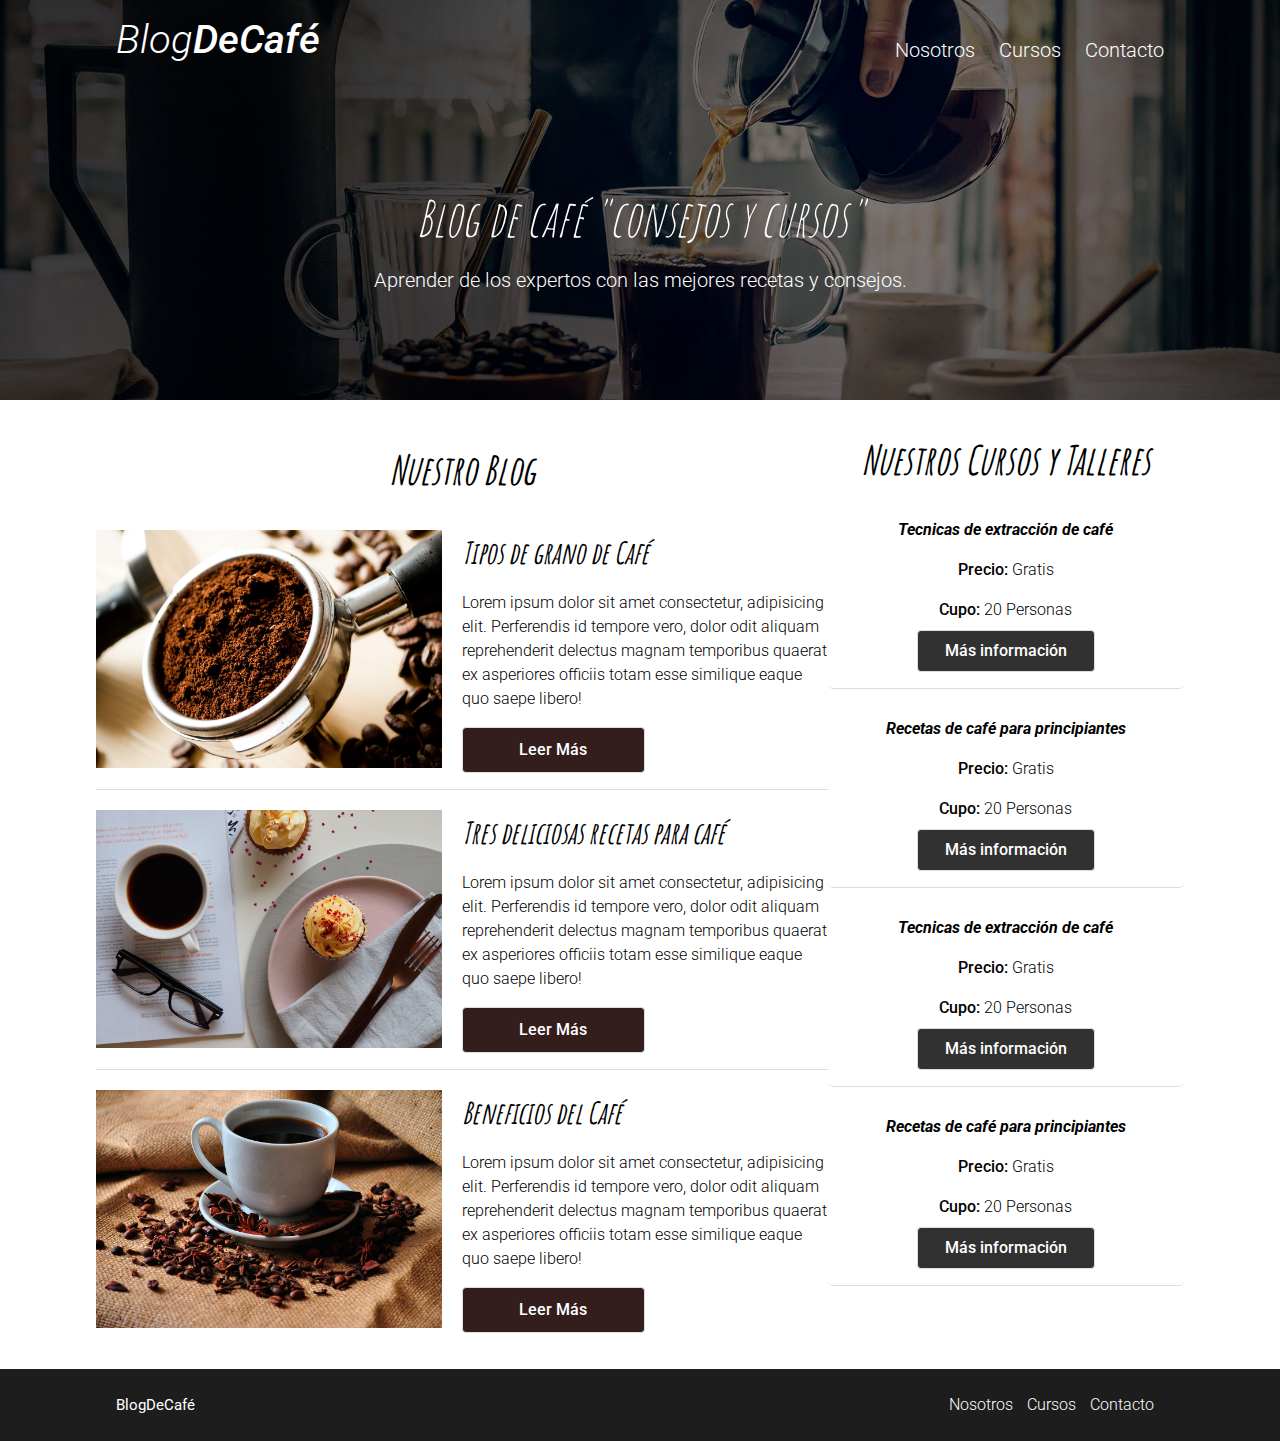
<file: proyecto-cafe/index.html>
<!DOCTYPE html>
<html lang="es">

<head>
    <meta charset="UTF-8">
    <meta name="viewport" content="width=device-width, initial-scale=1.0">
    <title>Café</title>
    <link href="https://fonts.googleapis.com/css2?family=Amatic+SC:wght@400;700&family=Fira+Sans:ital,wght@0,100;0,200;0,300;0,400;0,500;0,600;0,700;1,100;1,200;1,300;1,400;1,500;1,600;1,700&family=Roboto:ital,wght@0,100;0,300;0,400;0,500;0,700;1,100;1,300;1,400;1,500;1,700&display=swap"
        rel="stylesheet">
    <link rel="stylesheet" href="css/normalize.css">
    <link rel="stylesheet" href="css/style.css">
</head>

<body>
    <header class="site-header">
        <div class="contenedor">
            <div class="barra">
                <a href="/">
                    <h1 class="no-margin">Blog<span>DeCafé</span></h1>
                </a>
                <nav class="navegacion">
                    <a href="Nosotros.html">Nosotros</a>
                    <a href="Cursos.html">Cursos</a>
                    <a href="Contacto.html">Contacto</a>
                </nav>
            </div>
            <!-- barra -->
            <div class="texto-header">
                <h2 class="no-margin">Blog de café "consejos y cursos"</h2>
                <p class="no-margin"> Aprender de los expertos con las mejores recetas y consejos.</p>
            </div>
        </div>
        <!-- contenedor -->
    </header>
    <div class="contenido-principal contenedor">
        <main class="blog">
            <h2 class="center no-margin">Nuestro Blog</h2>
            <article class="entrada-blog">
                <div class="imagen">
                    <img src="img/blog1.jpg" alt="Blog 1">
                </div>
                <!-- imagen blog -->
                <div class="contenido-blog">
                    <h3>Tipos de grano de Café</h3>
                    <p>Lorem ipsum dolor sit amet consectetur, adipisicing elit. Perferendis id tempore vero, dolor odit aliquam reprehenderit delectus magnam temporibus quaerat ex asperiores officiis totam esse similique eaque quo saepe libero!</p>
                    <a href="entrada.html" class="btn-primario">Leer Más</a>
                    <p></p>
                </div>
                <!-- contenido blog -->
            </article>
            <!-- article -->
            <article class="entrada-blog">
                <div class="imagen">
                    <img src="img/blog2.jpg" alt="Blog 1">
                </div>
                <!-- imagen blog -->
                <div class="contenido-blog">
                    <h3>Tres deliciosas recetas para café</h3>
                    <p>Lorem ipsum dolor sit amet consectetur, adipisicing elit. Perferendis id tempore vero, dolor odit aliquam reprehenderit delectus magnam temporibus quaerat ex asperiores officiis totam esse similique eaque quo saepe libero!</p>
                    <a href="entrada.html" class="btn-primario">Leer Más</a>
                    <p></p>
                </div>
                <!-- contenido blog -->
            </article>
            <article class="entrada-blog">
                <div class="imagen">
                    <img src="img/blog3.jpg" alt="Blog 1">
                </div>
                <!-- imagen blog -->
                <div class="contenido-blog">
                    <h3>Beneficios del Café</h3>
                    <p>Lorem ipsum dolor sit amet consectetur, adipisicing elit. Perferendis id tempore vero, dolor odit aliquam reprehenderit delectus magnam temporibus quaerat ex asperiores officiis totam esse similique eaque quo saepe libero!</p>
                    <a href="entrada.html" class="btn-primario">Leer Más</a>
                    <p></p>
                </div>
                <!-- contenido blog -->
            </article>
        </main>
        <aside class="sidebar">
            <h2 class="no-margin">Nuestros Cursos y Talleres</h2>

            <ul class="cursos-listas">
                <li class="cursos">
                    <h4 class="no-margin">Tecnicas de extracción de café</h4>
                    <p class="no-margin">Precio: <span>Gratis</span></p>
                    <p class="no-margin">Cupo: <span>20 Personas</span></p>
                    <a href="cursos.html" class="btn">Más información</a>
                    <p></p>
                </li>
                <li class="cursos">
                    <h4 class="no-margin">Recetas de café para principiantes</h4>
                    <p class="no-margin">Precio: <span>Gratis</span></p>
                    <p class="no-margin">Cupo: <span>20 Personas</span></p>
                    <a href="cursos.html" class="btn">Más información</a>
                    <p></p>
                </li>
            </ul>
            <ul class=" cursos-listas-hidden cursos-listas">
                <li class="cursos">
                    <h4 class="no-margin">Tecnicas de extracción de café</h4>
                    <p class="no-margin">Precio: <span>Gratis</span></p>
                    <p class="no-margin">Cupo: <span>20 Personas</span></p>
                    <a href="cursos.html" class="btn">Más información</a>
                    <p></p>
                </li>
                <li class="cursos">
                    <h4 class="no-margin">Recetas de café para principiantes</h4>
                    <p class="no-margin">Precio: <span>Gratis</span></p>
                    <p class="no-margin">Cupo: <span>20 Personas</span></p>
                    <a href="cursos.html" class="btn">Más información</a>
                    <p></p>
                </li>
            </ul>
        </aside>
    </div>

    <footer class="site-footer">
        <div class="contenedor">
            <div class="footer-barra">
                <a href="/">
                    <p class="footer-p no-margin">Blog<span>DeCafé</span></p>
                </a>
                <nav class="footer-nav navegacion">
                    <a href="Nosotros.html">Nosotros</a>
                    <a href="Cursos.html">Cursos</a>
                    <a href="Contacto.html">Contacto</a>
                </nav>
            </div>
        </div>
    </footer>

</body>

</html>
</file>
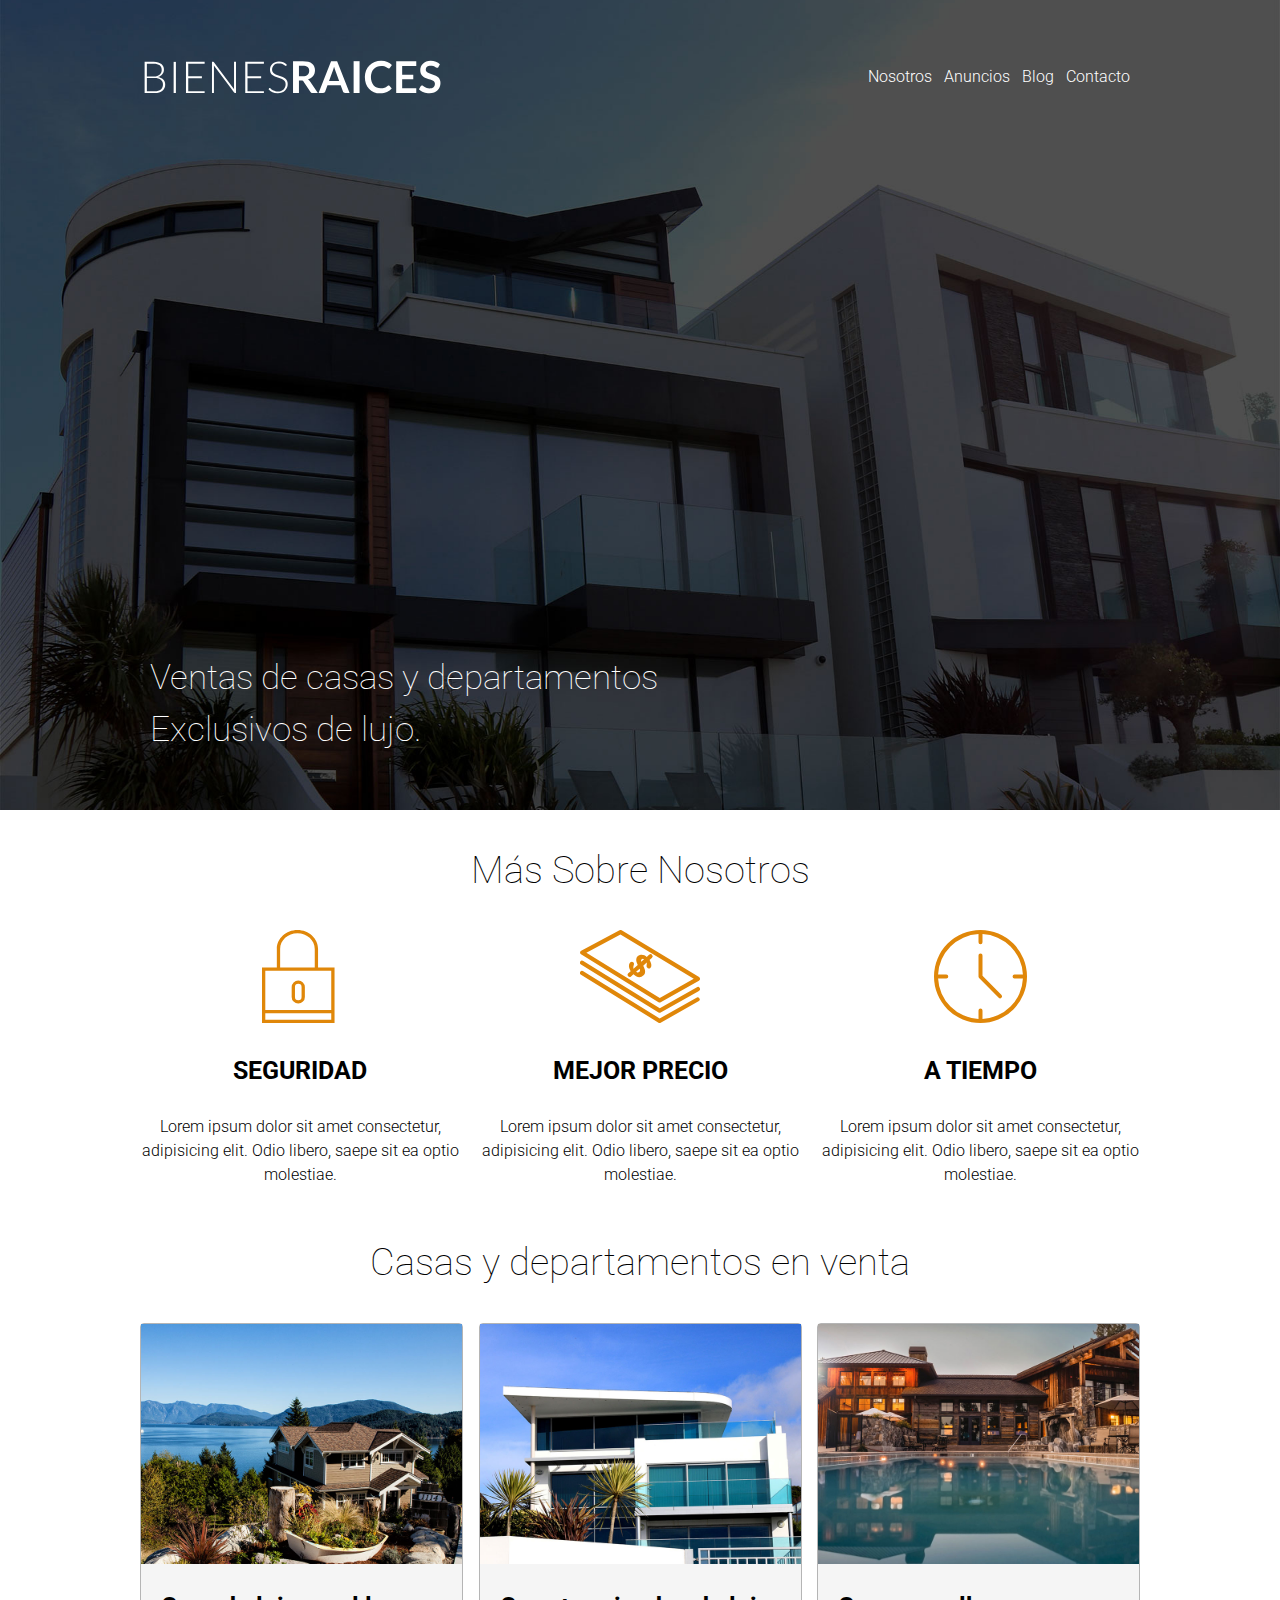
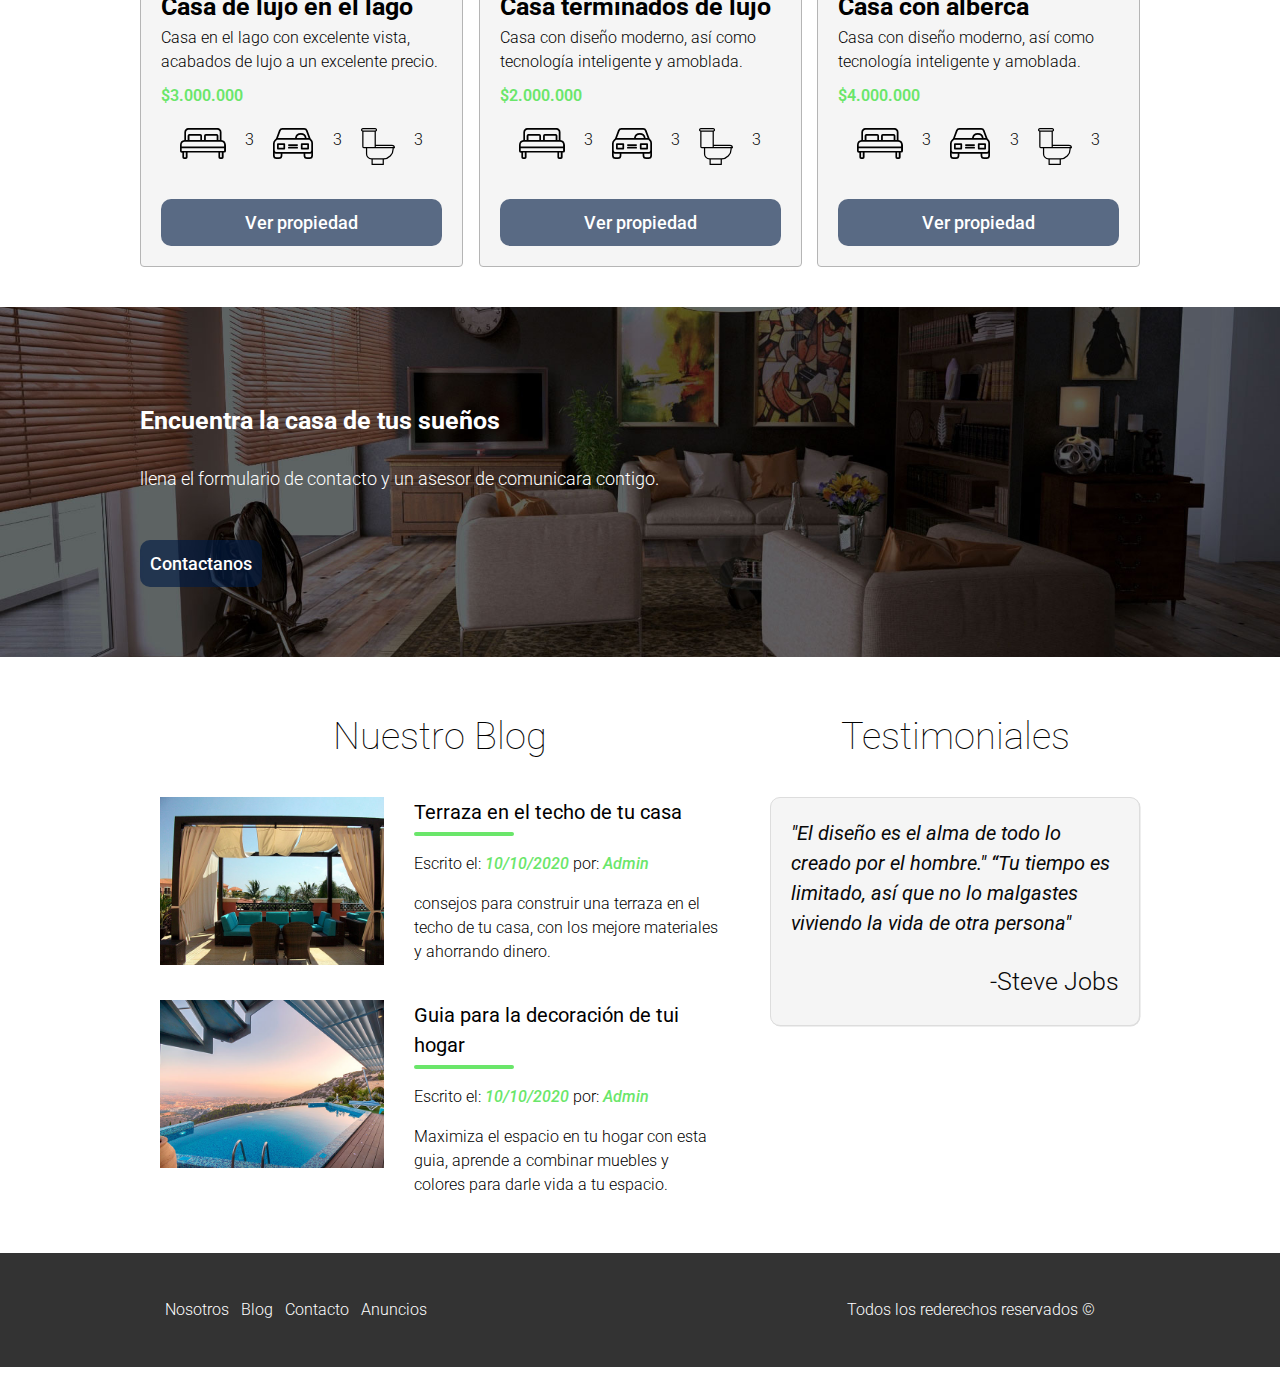
<file: proyecto-finca-raiz/index.html>
<!DOCTYPE html>
<html lang="en">

<head>
    <meta charset="UTF-8">
    <meta name="viewport" content="width=device-width, initial-scale=1.0">
    <title>Document</title>
    <link rel="stylesheet" href="css/normalize.css">
    <link rel="stylesheet" href="css/style.css">
    <link href="https://fonts.googleapis.com/css2?family=Roboto:ital,wght@0,100;0,300;0,400;1,100;1,300;1,400&display=swap" rel="stylesheet">
</head>

<body>
    <header class="site-header inicio">
        <div class="contenedor contenido-header">
            <div class="barra">
                <a href="index.html">
                    <img src="img/logo.svg" alt="logo">
                </a>
                <nav class="navegacion">
                    <a href="nosotos.html">Nosotros</a>
                    <a href="anuncios.html">Anuncios</a>
                    <a href="blog.html">Blog</a>
                    <a href="contacto.html">Contacto</a>
                </nav>
            </div>
            <h1>Ventas de casas y departamentos Exclusivos de lujo.</h1>
        </div>
    </header>

    <section class="contenedor section">
        <h2 class="fw-100 centrado">Más Sobre Nosotros</h2>
        <div class="iconos-nosotros">
            <div class="icono">
                <img src="img/icono1.svg" alt="seguridad">
                <h3>seguridad</h3>
                <p>Lorem ipsum dolor sit amet consectetur, adipisicing elit. Odio libero, saepe sit ea optio molestiae.</p>
            </div>
            <div class="icono">
                <img src="img/icono2.svg" alt="Mejor precio">
                <h3>Mejor precio</h3>
                <p>Lorem ipsum dolor sit amet consectetur, adipisicing elit. Odio libero, saepe sit ea optio molestiae.</p>
            </div>
            <div class="icono">
                <img src="img/icono3.svg" alt="A tiempo">
                <h3>A tiempo</h3>
                <p>Lorem ipsum dolor sit amet consectetur, adipisicing elit. Odio libero, saepe sit ea optio molestiae.</p>
            </div>
        </div>
    </section>

    <main class="contenedor section">
        <h2 class="fw-100 centrado">Casas y departamentos en venta</h2>
        <div class="contenedor-anuncios">
            <div class="anuncio">
                <img src="img/anuncio1.jpg" alt="destacada">
                <div class="contenido-anuncio">
                    <h3>Casa de lujo en el lago</h3>
                    <p>Casa en el lago con excelente vista, acabados de lujo a un excelente precio.</p>
                    <p class="precio">$3.000.000</p>
                    <ul class="iconos-caracteristicas">
                        <li><img src="img/icono_dormitorio.svg" alt=""></li>
                        <p>3</p>
                        <li><img src="img/icono_estacionamiento.svg" alt=""></li>
                        <p>3</p>
                        <li><img src="img/icono_wc.svg" alt=""></li>
                        <p>3</p>
                    </ul>
                    <a class="botton botton-amarillo d-block" href="anuncios.html">Ver propiedad</a>
                </div>
            </div>
            <div class="anuncio">
                <img src="img/anuncio2.jpg" alt="destacada2">
                <div class="contenido-anuncio">
                    <h3>Casa terminados de lujo</h3>
                    <p>Casa con diseño moderno, así como tecnología inteligente y amoblada.</p>
                    <p class="precio">$2.000.000</p>
                    <ul class="iconos-caracteristicas">
                        <li><img src="img/icono_dormitorio.svg" alt=""></li>
                        <p>3</p>
                        <li><img src="img/icono_estacionamiento.svg" alt=""></li>
                        <p>3</p>
                        <li><img src="img/icono_wc.svg" alt=""></li>
                        <p>3</p>
                    </ul>
                    <a class="botton botton-amarillo d-block" href="anuncios.html">Ver propiedad</a>
                </div>
            </div>
            <div class="anuncio">
                <img src="img/anuncio3.jpg" alt="destacada3">
                <div class="contenido-anuncio">
                    <h3>Casa con alberca</h3>
                    <p>Casa con diseño moderno, así como tecnología inteligente y amoblada.</p>
                    <p class="precio">$4.000.000</p>
                    <ul class="iconos-caracteristicas">
                        <li><img src="img/icono_dormitorio.svg" alt=""></li>
                        <p>3</p>
                        <li><img src="img/icono_estacionamiento.svg" alt=""></li>
                        <p>3</p>
                        <li><img src="img/icono_wc.svg" alt=""></li>
                        <p>3</p>
                    </ul>
                    <a class="botton botton-amarillo d-block" href="anuncios.html"> Ver propiedad</a>
                </div>
            </div>
        </div>
        <!--         <div class="ver-todas">
            <a class="botton botton-verde" href="#">Ver todas</a>
        </div> -->
    </main>

    <section class="imagen-contacto">
        <div class="contenedor contenido-contacto">
            <h3>Encuentra la casa de tus sueños</h3>
            <p>llena el formulario de contacto y un asesor de comunicara contigo.</p>
            <a class="botton botton-amarillo" href="contacto.html"> Contactanos</a>
        </div>
    </section>

    <section class="contenedor section seccion-inferior">
        <div class="blog">
            <h2 class="fw-100 centrado">Nuestro Blog</h2>
            <article class="entrada-blog">
                <div class="imagen-blog">
                    <img src="img/blog1.jpg" alt="">
                </div>
                <div class="texto-entrada">
                    <a href="blog.html">
                        <h3>Terraza en el techo de tu casa</h3>
                    </a>
                    <p>Escrito el: <span> 10/10/2020 </span> por: <span> Admin </span> </p>
                    <p>consejos para construir una terraza en el techo de tu casa, con los mejore materiales y ahorrando dinero.</p>
                </div>
            </article>
            <article class="entrada-blog">
                <div class="imagen-blog">
                    <img src="img/blog2.jpg" alt="">
                </div>
                <div class="texto-entrada">
                    <a href="blog.html">
                        <h3>Guia para la decoración de tui hogar</h3>
                    </a>
                    <p>Escrito el: <span> 10/10/2020 </span> por: <span> Admin </span> </p>
                    <p>Maximiza el espacio en tu hogar con esta guia, aprende a combinar muebles y colores para darle vida a tu espacio.</p>
                </div>
            </article>
        </div>
        <div class="testimoniales">
            <h2 class="fw-100 centrado">Testimoniales</h2>
            <div class="testimonial">
                <blockquote>
                    "El diseño es el alma de todo lo creado por el hombre." “Tu tiempo es limitado, así que no lo malgastes viviendo la vida de otra persona"
                </blockquote>
                <p>-Steve Jobs</p>
            </div>
        </div>
    </section>

    <footer class="site-footer section">
        <div class="contenedor contenedor-footer">
            <nav class="navegacion">
                <a href="nosotos.html">Nosotros</a>
                <a href="blog.html">Blog</a>
                <a href="contacto.html">Contacto</a>
                <a href="anuncios.html">Anuncios</a>
            </nav>
            <p class="copy">Todos los rederechos reservados &copy;</p>
        </div>
    </footer>

</body>

</html>
</file>
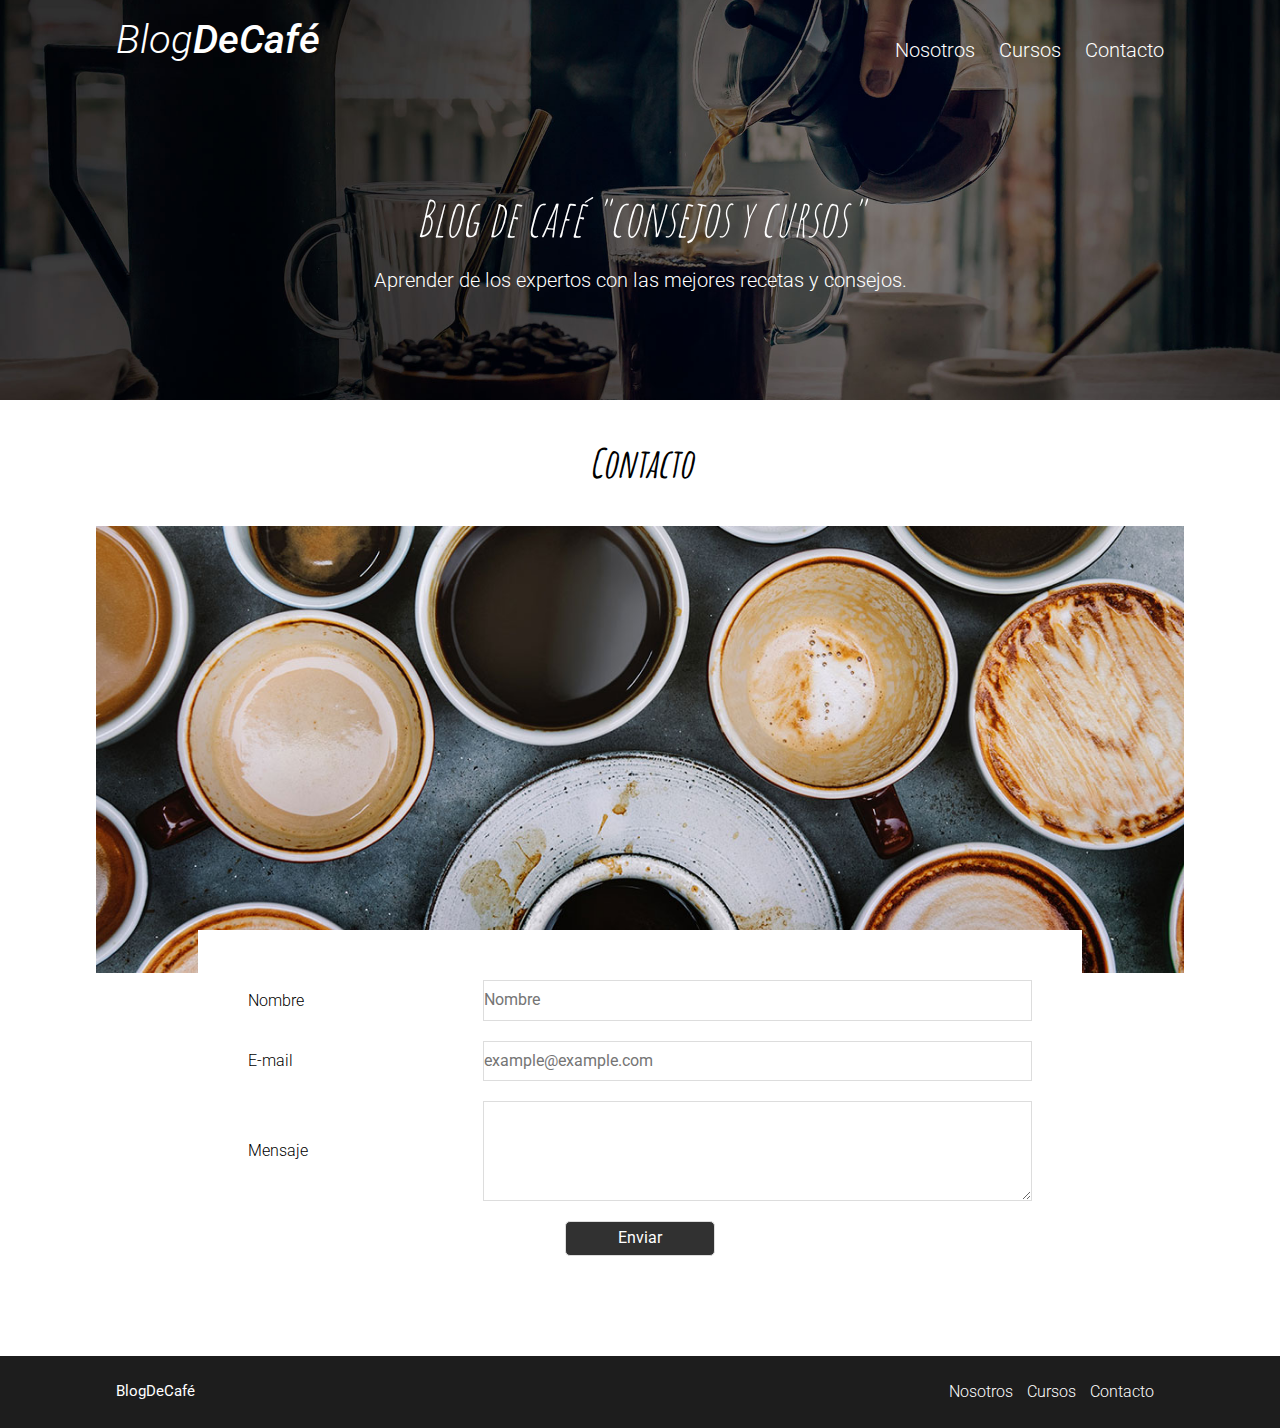
<file: proyecto-cafe/Contacto.html>
<!DOCTYPE html>
<html lang="es">

<head>
    <meta charset="UTF-8">
    <meta name="viewport" content="width=device-width, initial-scale=1.0">
    <title>Café</title>
    <link href="https://fonts.googleapis.com/css2?family=Amatic+SC:wght@400;700&family=Fira+Sans:ital,wght@0,100;0,200;0,300;0,400;0,500;0,600;0,700;1,100;1,200;1,300;1,400;1,500;1,600;1,700&family=Roboto:ital,wght@0,100;0,300;0,400;0,500;0,700;1,100;1,300;1,400;1,500;1,700&display=swap"
        rel="stylesheet">
    <link rel="stylesheet" href="css/normalize.css">
    <link rel="stylesheet" href="css/style.css">
</head>

<body>
    <header class="site-header">
        <div class="contenedor">
            <div class="barra">
                <a href="/">
                    <h1 class="no-margin">Blog<span>DeCafé</span></h1>
                </a>
                <nav class="navegacion">
                    <a href="Nosotros.html">Nosotros</a>
                    <a href="Cursos.html">Cursos</a>
                    <a href="Contacto.html">Contacto</a>
                </nav>
            </div>
            <!-- barra -->
            <div class="texto-header">
                <h2 class="no-margin">Blog de café "consejos y cursos"</h2>
                <p class="no-margin"> Aprender de los expertos con las mejores recetas y consejos.</p>
            </div>
        </div>
        <!-- contenedor -->
    </header>

    <main class="contenedor">
        <h2 class="center"> Contacto</h2>
        <div class="grid centrar-columnas">
            <div class="columnas-12">
                <img src="img/contacto.jpg" alt="Contacto">
            </div>
            <div class="columnas-10 formulario-contacto">
                <form action="#">
                    <div class="campo">
                        <label for="nombre">Nombre</label>
                        <input type="text" id="nombre" placeholder="Nombre">
                    </div>
                    <div class="campo">
                        <label for="email">E-mail</label>
                        <input type="email" id="email" placeholder="example@example.com">
                    </div>
                    <div class="campo mensaje">
                        <label for="mensaje">Mensaje</label>
                        <textarea id="mensaje"></textarea>
                    </div>
                    <div class="campo enviar">
                        <input class="boton" type="submit" value="Enviar">
                    </div>
                </form>
            </div>
        </div>
    </main>

    <footer class="site-footer">
        <div class="contenedor">
            <div class="footer-barra">
                <a href="/">
                    <p class="footer-p no-margin">Blog<span>DeCafé</span></p>
                </a>
                <nav class="footer-nav navegacion">
                    <a href="Nosotros.html">Nosotros</a>
                    <a href="Cursos.html">Cursos</a>
                    <a href="Contacto.html">Contacto</a>
                </nav>
            </div>
        </div>
    </footer>

</body>

</html>
</file>
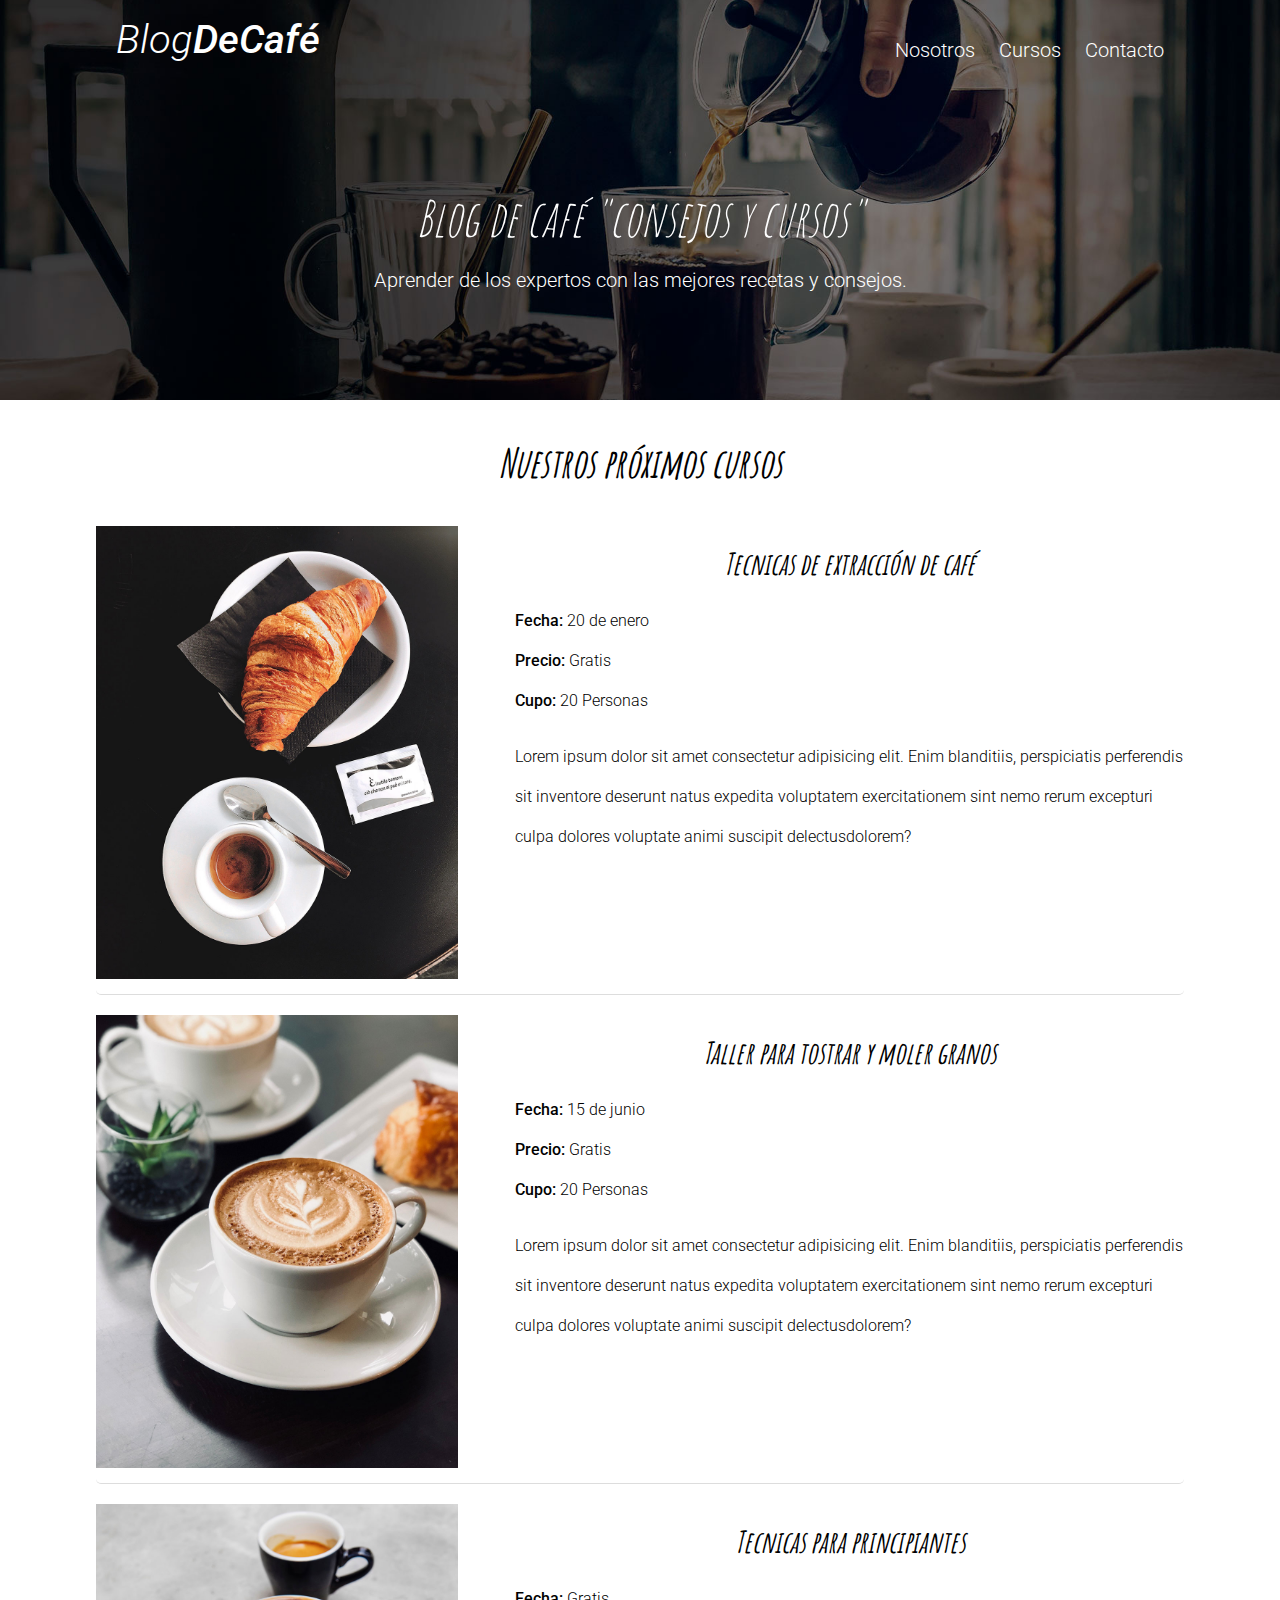
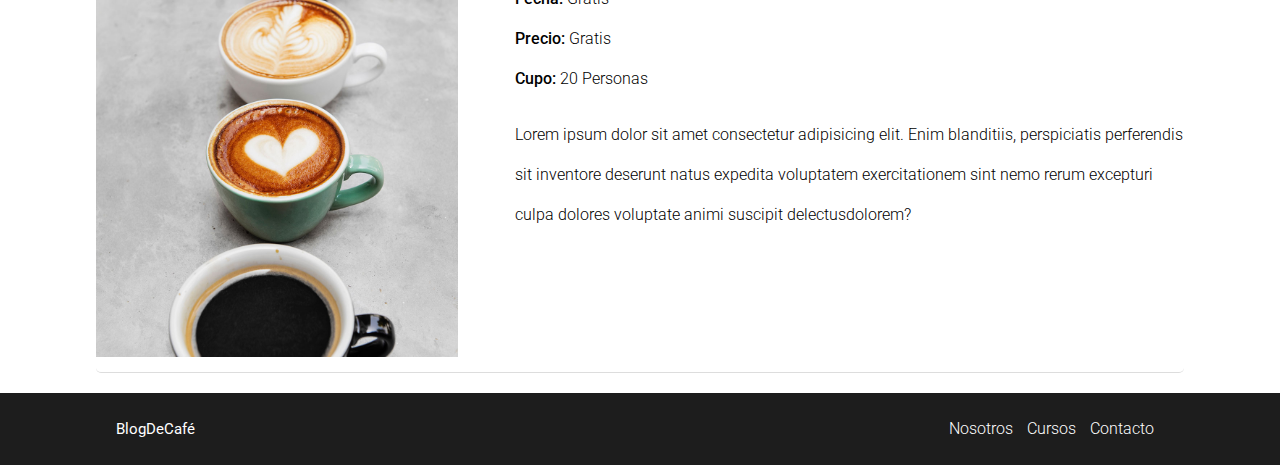
<file: proyecto-cafe/Cursos.html>
<!DOCTYPE html>
<html lang="es">

<head>
    <meta charset="UTF-8">
    <meta name="viewport" content="width=device-width, initial-scale=1.0">
    <title>Café</title>
    <link href="https://fonts.googleapis.com/css2?family=Amatic+SC:wght@400;700&family=Fira+Sans:ital,wght@0,100;0,200;0,300;0,400;0,500;0,600;0,700;1,100;1,200;1,300;1,400;1,500;1,600;1,700&family=Roboto:ital,wght@0,100;0,300;0,400;0,500;0,700;1,100;1,300;1,400;1,500;1,700&display=swap"
        rel="stylesheet">
    <link rel="stylesheet" href="css/normalize.css">
    <link rel="stylesheet" href="css/style.css">
</head>

<body>
    <header class="site-header">
        <div class="contenedor">
            <div class="barra">
                <a href="/">
                    <h1 class="no-margin">Blog<span>DeCafé</span></h1>
                </a>
                <nav class="navegacion">
                    <a href="Nosotros.html">Nosotros</a>
                    <a href="Cursos.html">Cursos</a>
                    <a href="Contacto.html">Contacto</a>
                </nav>
            </div>
            <!-- barra -->
            <div class="texto-header">
                <h2 class="no-margin">Blog de café "consejos y cursos"</h2>
                <p class="no-margin"> Aprender de los expertos con las mejores recetas y consejos.</p>
            </div>
        </div>
        <!-- contenedor -->
    </header>
    <main class="contenedor">
        <h2 class="center">Nuestros próximos cursos</h2>
        <article class="cursos grid">
            <div class="columnas-4">
                <img src="img/curso1.jpg" alt="Curso1">
            </div>
            <div class="columnas-8">
                <h3 class="no-margin">Tecnicas de extracción de café</h4>
                    <p class="no-margin">Fecha: <span>20 de enero</span></p>
                    <p class="no-margin">Precio: <span>Gratis</span></p>
                    <p class="no-margin">Cupo: <span>20 Personas</span></p>
                    <p> <span> Lorem ipsum dolor sit amet consectetur adipisicing elit. Enim blanditiis, perspiciatis perferendis sit inventore deserunt natus expedita voluptatem exercitationem sint nemo rerum excepturi culpa dolores voluptate animi suscipit delectusdolorem?</span></p>
                    <p></p>
            </div>
        </article>
        <article class="cursos grid">
            <div class="columnas-4">
                <img src="img/curso2.jpg" alt="Curso1">
            </div>
            <div class="columnas-8">
                <h3 class="no-margin">Taller para tostrar y moler granos</h4>
                    <p class="no-margin">Fecha: <span>15 de junio</span></p>
                    <p class="no-margin">Precio: <span>Gratis</span></p>
                    <p class="no-margin">Cupo: <span>20 Personas</span></p>
                    <p> <span> Lorem ipsum dolor sit amet consectetur adipisicing elit. Enim blanditiis, perspiciatis perferendis sit inventore deserunt natus expedita voluptatem exercitationem sint nemo rerum excepturi culpa dolores voluptate animi suscipit delectusdolorem?</span></p>
                    <p></p>
            </div>
        </article>
        <article class="cursos grid">
            <div class="columnas-4">
                <img src="img/curso3.jpg" alt="Curso1">
            </div>
            <div class="columnas-8">
                <h3 class="no-margin">Tecnicas para principiantes</h4>
                    <p class="no-margin">Fecha: <span>Gratis</span></p>
                    <p class="no-margin">Precio: <span>Gratis</span></p>
                    <p class="no-margin">Cupo: <span>20 Personas</span></p>
                    <p> <span> Lorem ipsum dolor sit amet consectetur adipisicing elit. Enim blanditiis, perspiciatis perferendis sit inventore deserunt natus expedita voluptatem exercitationem sint nemo rerum excepturi culpa dolores voluptate animi suscipit delectusdolorem?</span></p>
                    <p></p>
            </div>
        </article>
    </main>

    <footer class="site-footer">
        <div class="contenedor">
            <div class="footer-barra">
                <a href="/">
                    <p class="footer-p no-margin">Blog<span>DeCafé</span></p>
                </a>
                <nav class="footer-nav navegacion">
                    <a href="Nosotros.html">Nosotros</a>
                    <a href="Cursos.html">Cursos</a>
                    <a href="Contacto.html">Contacto</a>
                </nav>
            </div>
        </div>
    </footer>

</body>

</html>
</file>
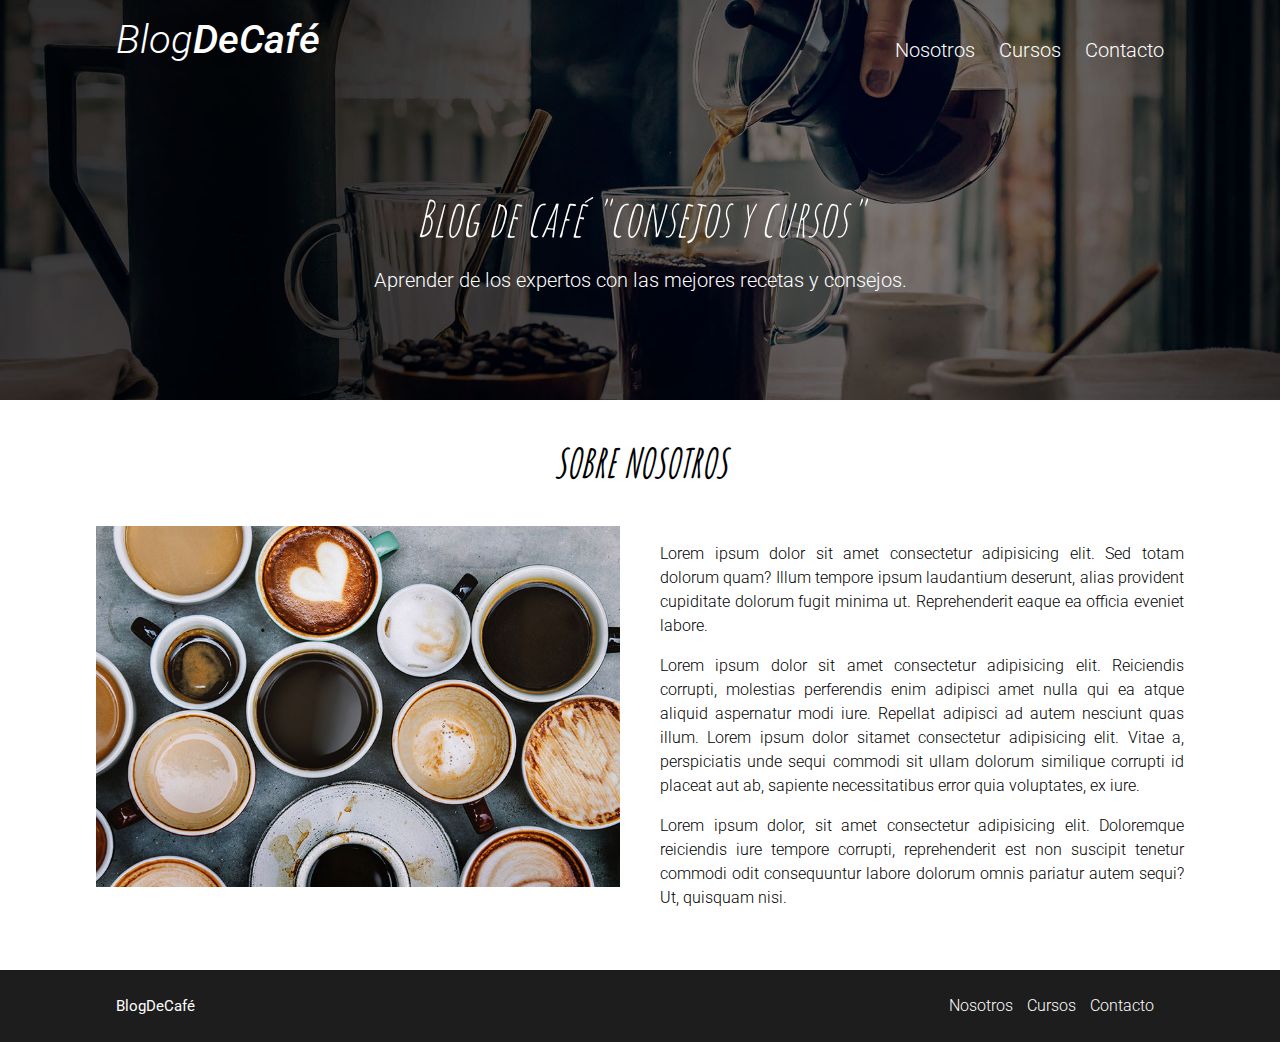
<file: proyecto-cafe/Nosotros.html>
<!DOCTYPE html>
<html lang="es">

<head>
    <meta charset="UTF-8">
    <meta name="viewport" content="width=device-width, initial-scale=1.0">
    <title>Café</title>
    <link href="https://fonts.googleapis.com/css2?family=Amatic+SC:wght@400;700&family=Fira+Sans:ital,wght@0,100;0,200;0,300;0,400;0,500;0,600;0,700;1,100;1,200;1,300;1,400;1,500;1,600;1,700&family=Roboto:ital,wght@0,100;0,300;0,400;0,500;0,700;1,100;1,300;1,400;1,500;1,700&display=swap"
        rel="stylesheet">
    <link rel="stylesheet" href="css/normalize.css">
    <link rel="stylesheet" href="css/style.css">
</head>

<body>
    <header class="site-header">
        <div class="contenedor">
            <div class="barra">
                <a href="/">
                    <h1 class="no-margin">Blog<span>DeCafé</span></h1>
                </a>
                <nav class="navegacion">
                    <a href="Nosotros.html">Nosotros</a>
                    <a href="Cursos.html">Cursos</a>
                    <a href="Contacto.html">Contacto</a>
                </nav>
            </div>
            <!-- barra -->
            <div class="texto-header">
                <h2 class="no-margin">Blog de café "consejos y cursos"</h2>
                <p class="no-margin"> Aprender de los expertos con las mejores recetas y consejos.</p>
            </div>
        </div>
        <!-- contenedor -->
    </header>
    <main class="contenedor">
        <h2 class="center">SOBRE NOSOTROS</h2>
        <div class="grid">
            <div class="columnas-6">
                <img src="img/nosotros.jpg" alt="Nosotros">
            </div>
            <div class="columnas-6">
                <p>Lorem ipsum dolor sit amet consectetur adipisicing elit. Sed totam dolorum quam? Illum tempore ipsum laudantium deserunt, alias provident cupiditate dolorum fugit minima ut. Reprehenderit eaque ea officia eveniet labore.</p>
                <p>Lorem ipsum dolor sit amet consectetur adipisicing elit. Reiciendis corrupti, molestias perferendis enim adipisci amet nulla qui ea atque aliquid aspernatur modi iure. Repellat adipisci ad autem nesciunt quas illum. Lorem ipsum dolor sitamet
                    consectetur adipisicing elit. Vitae a, perspiciatis unde sequi commodi sit ullam dolorum similique corrupti id placeat aut ab, sapiente necessitatibus error quia voluptates, ex iure.</p>
                Lorem ipsum dolor, sit amet consectetur adipisicing elit. Doloremque reiciendis iure tempore corrupti, reprehenderit est non suscipit tenetur commodi odit consequuntur labore dolorum omnis pariatur autem sequi? Ut, quisquam nisi.
            </div>
        </div>
    </main>

    <footer class="site-footer">
        <div class="contenedor">
            <div class="footer-barra">
                <a href="/">
                    <p class="footer-p no-margin">Blog<span>DeCafé</span></p>
                </a>
                <nav class="footer-nav navegacion">
                    <a href="Nosotros.html">Nosotros</a>
                    <a href="Cursos.html">Cursos</a>
                    <a href="Contacto.html">Contacto</a>
                </nav>
            </div>
        </div>
    </footer>

</body>

</html>
</file>
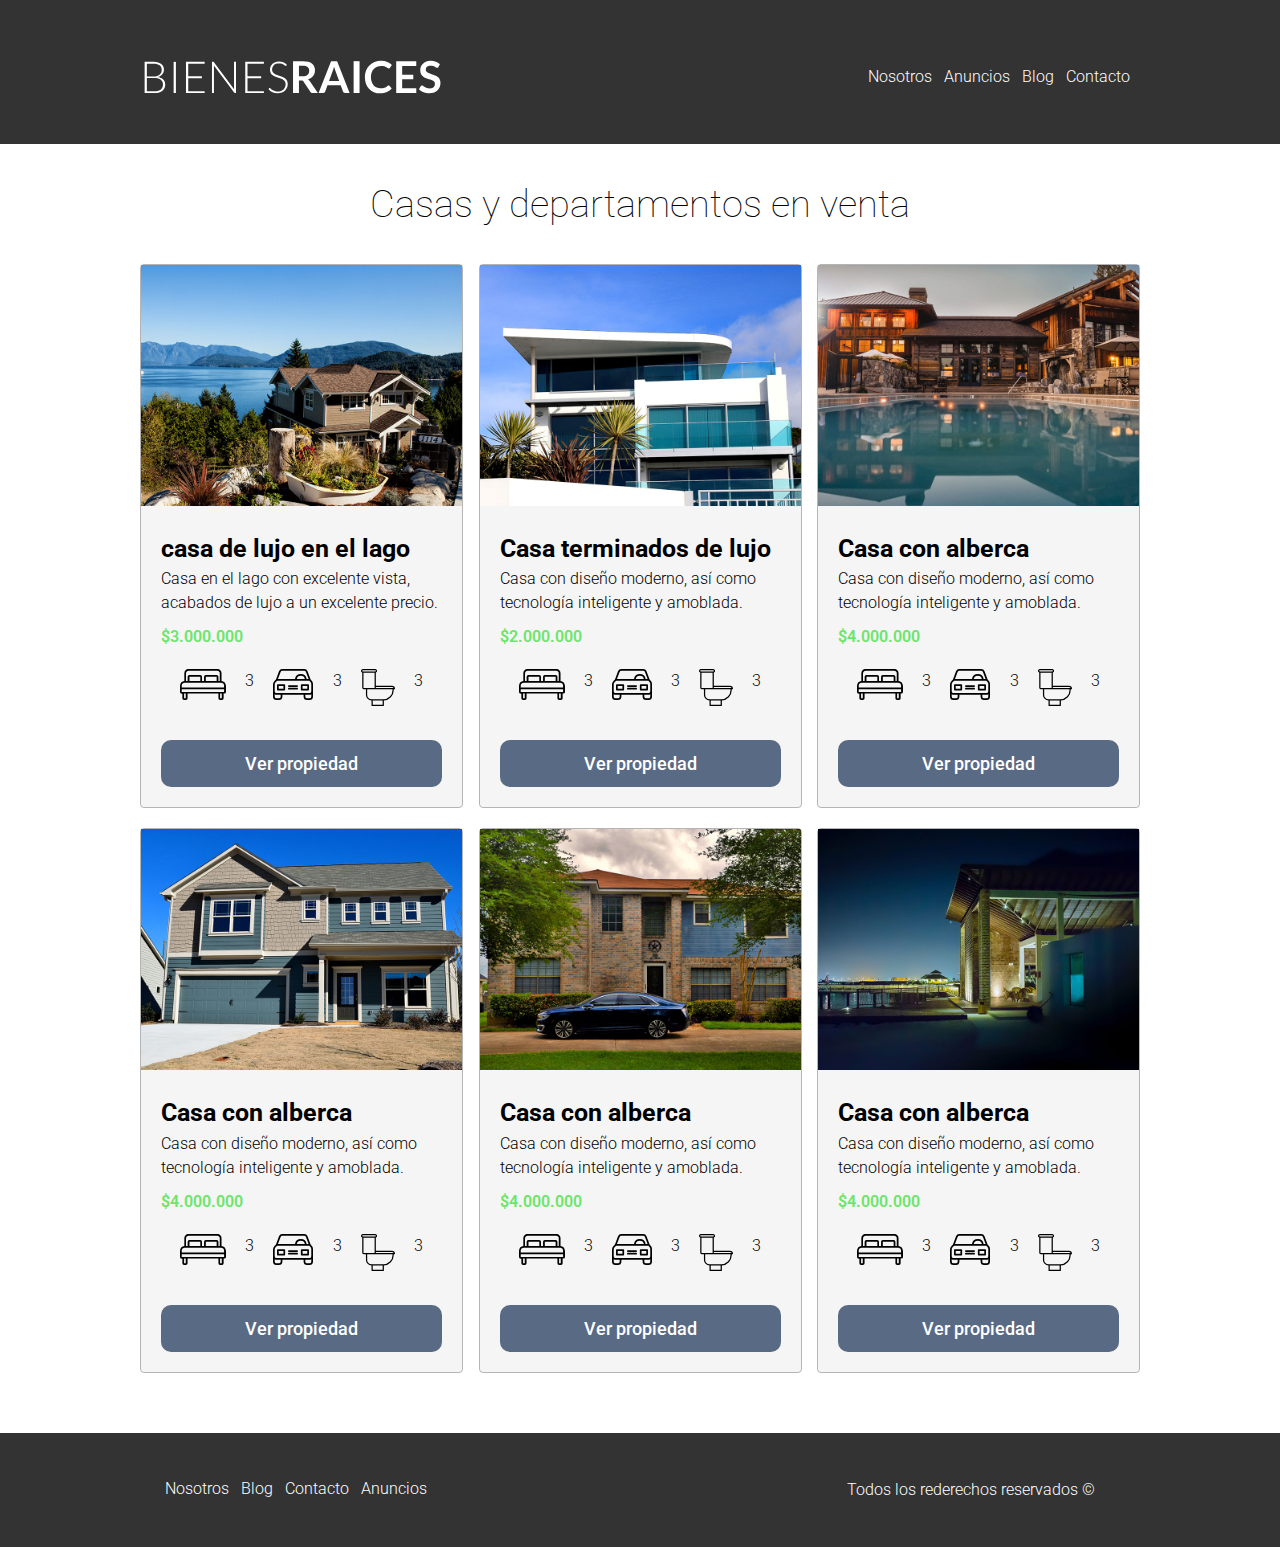
<file: proyecto-finca-raiz/anuncios.html>
<!DOCTYPE html>
<html lang="en">

<head>
    <meta charset="UTF-8">
    <meta name="viewport" content="width=device-width, initial-scale=1.0">
    <title>Document</title>
    <link rel="stylesheet" href="css/normalize.css">
    <link rel="stylesheet" href="css/style.css">
    <link href="https://fonts.googleapis.com/css2?family=Roboto:ital,wght@0,100;0,300;0,400;1,100;1,300;1,400&display=swap" rel="stylesheet">
</head>

<body>
    <header class="site-header">
        <div class="contenedor contenido-header">
            <div class="barra">
                <a href="index.html">
                    <img src="img/logo.svg" alt="logo">
                </a>
                <nav class="navegacion">
                    <a href="nosotos.html">Nosotros</a>
                    <a href="anuncios.html">Anuncios</a>
                    <a href="blog.html">Blog</a>
                    <a href="contacto.html">Contacto</a>
                </nav>
            </div>
        </div>
    </header>

    <main class="contenedor section">
        <h2 class="fw-100 centrado">Casas y departamentos en venta</h2>
        <div class="contenedor-anuncios">
            <div class="anuncio">
                <img src="img/anuncio1.jpg" alt="destacada">
                <div class="contenido-anuncio">
                    <h3>casa de lujo en el lago</h3>
                    <p>Casa en el lago con excelente vista, acabados de lujo a un excelente precio.</p>
                    <p class="precio">$3.000.000</p>
                    <ul class="iconos-caracteristicas">
                        <li><img src="img/icono_dormitorio.svg" alt=""></li>
                        <p>3</p>
                        <li><img src="img/icono_estacionamiento.svg" alt=""></li>
                        <p>3</p>
                        <li><img src="img/icono_wc.svg" alt=""></li>
                        <p>3</p>
                    </ul>
                    <a class="botton botton-amarillo d-block" href="propiedad.html">Ver propiedad</a>
                </div>
            </div>
            <div class="anuncio">
                <img src="img/anuncio2.jpg" alt="destacada2">
                <div class="contenido-anuncio">
                    <h3>Casa terminados de lujo</h3>
                    <p>Casa con diseño moderno, así como tecnología inteligente y amoblada.</p>
                    <p class="precio">$2.000.000</p>
                    <ul class="iconos-caracteristicas">
                        <li><img src="img/icono_dormitorio.svg" alt=""></li>
                        <p>3</p>
                        <li><img src="img/icono_estacionamiento.svg" alt=""></li>
                        <p>3</p>
                        <li><img src="img/icono_wc.svg" alt=""></li>
                        <p>3</p>
                    </ul>
                    <a class="botton botton-amarillo d-block" href="propiedad.html">Ver propiedad</a>
                </div>
            </div>
            <div class="anuncio">
                <img src="img/anuncio3.jpg" alt="destacada3">
                <div class="contenido-anuncio">
                    <h3>Casa con alberca</h3>
                    <p>Casa con diseño moderno, así como tecnología inteligente y amoblada.</p>
                    <p class="precio">$4.000.000</p>
                    <ul class="iconos-caracteristicas">
                        <li><img src="img/icono_dormitorio.svg" alt=""></li>
                        <p>3</p>
                        <li><img src="img/icono_estacionamiento.svg" alt=""></li>
                        <p>3</p>
                        <li><img src="img/icono_wc.svg" alt=""></li>
                        <p>3</p>
                    </ul>
                    <a class="botton botton-amarillo d-block" href="propiedad.html"> Ver propiedad</a>
                </div>
            </div>
            <div class="anuncio">
                <img src="img/anuncio4.jpg" alt="destacada3">
                <div class="contenido-anuncio">
                    <h3>Casa con alberca</h3>
                    <p>Casa con diseño moderno, así como tecnología inteligente y amoblada.</p>
                    <p class="precio">$4.000.000</p>
                    <ul class="iconos-caracteristicas">
                        <li><img src="img/icono_dormitorio.svg" alt=""></li>
                        <p>3</p>
                        <li><img src="img/icono_estacionamiento.svg" alt=""></li>
                        <p>3</p>
                        <li><img src="img/icono_wc.svg" alt=""></li>
                        <p>3</p>
                    </ul>
                    <a class="botton botton-amarillo d-block" href="propiedad.html"> Ver propiedad</a>
                </div>
            </div>
            <div class="anuncio">
                <img src="img/anuncio5.jpg" alt="destacada3">
                <div class="contenido-anuncio">
                    <h3>Casa con alberca</h3>
                    <p>Casa con diseño moderno, así como tecnología inteligente y amoblada.</p>
                    <p class="precio">$4.000.000</p>
                    <ul class="iconos-caracteristicas">
                        <li><img src="img/icono_dormitorio.svg" alt=""></li>
                        <p>3</p>
                        <li><img src="img/icono_estacionamiento.svg" alt=""></li>
                        <p>3</p>
                        <li><img src="img/icono_wc.svg" alt=""></li>
                        <p>3</p>
                    </ul>
                    <a class="botton botton-amarillo d-block" href="propiedad.html"> Ver propiedad</a>
                </div>
            </div>
            <div class="anuncio">
                <img src="img/anuncio6.jpg" alt="destacada3">
                <div class="contenido-anuncio">
                    <h3>Casa con alberca</h3>
                    <p>Casa con diseño moderno, así como tecnología inteligente y amoblada.</p>
                    <p class="precio">$4.000.000</p>
                    <ul class="iconos-caracteristicas">
                        <li><img src="img/icono_dormitorio.svg" alt=""></li>
                        <p>3</p>
                        <li><img src="img/icono_estacionamiento.svg" alt=""></li>
                        <p>3</p>
                        <li><img src="img/icono_wc.svg" alt=""></li>
                        <p>3</p>
                    </ul>
                    <a class="botton botton-amarillo d-block" href="propiedad.html"> Ver propiedad</a>
                </div>
            </div>
        </div>
    </main>

    <footer class="site-footer section">
        <div class="contenedor contenedor-footer">
            <nav class="navegacion">
                <a href="nosotos.html">Nosotros</a>
                <a href="blog.html">Blog</a>
                <a href="contacto.html">Contacto</a>
                <a href="anuncios.html">Anuncios</a>
            </nav>
            <p class="copy">Todos los rederechos reservados &copy;</p>
        </div>
    </footer>

</body>

</html>
</file>
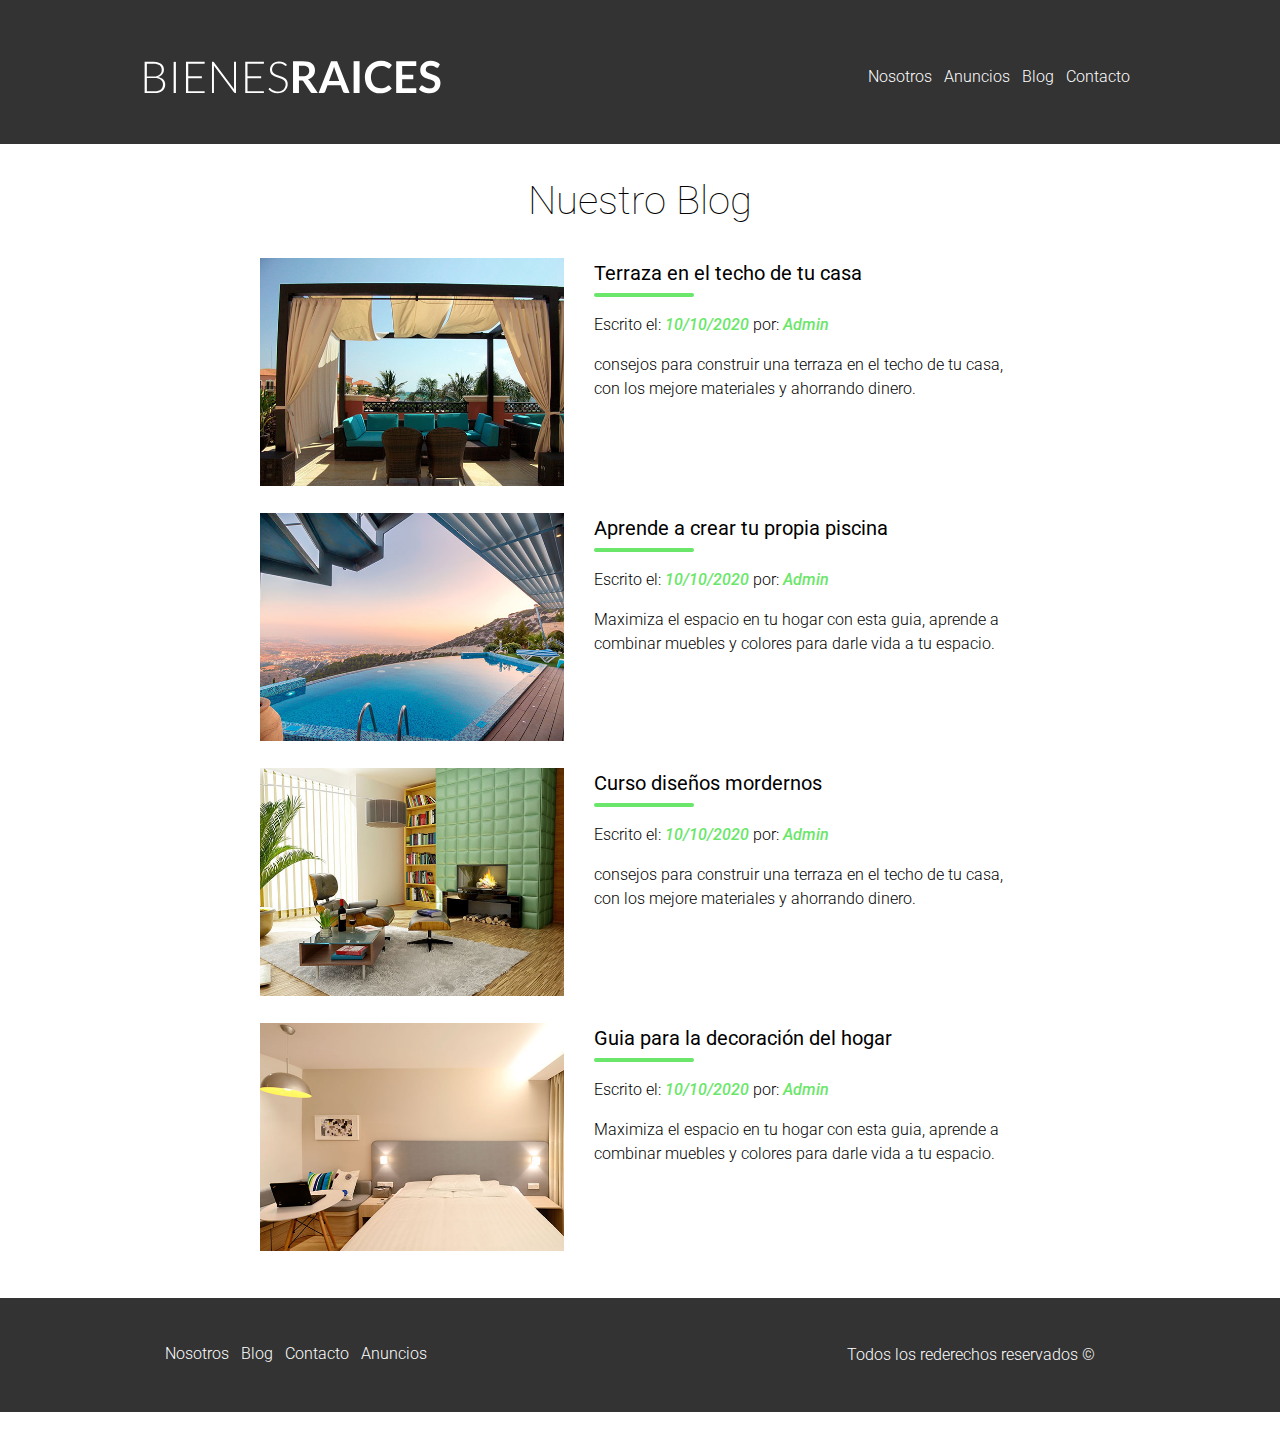
<file: proyecto-finca-raiz/blog.html>
<!DOCTYPE html>
<html lang="en">

<head>
    <meta charset="UTF-8">
    <meta name="viewport" content="width=device-width, initial-scale=1.0">
    <title>Document</title>
    <link rel="stylesheet" href="css/normalize.css">
    <link rel="stylesheet" href="css/style.css">
    <link href="https://fonts.googleapis.com/css2?family=Roboto:ital,wght@0,100;0,300;0,400;1,100;1,300;1,400&display=swap" rel="stylesheet">
</head>

<body>
    <header class="site-header">
        <div class="contenedor contenido-header">
            <div class="barra">
                <a href="index.html">
                    <img src="img/logo.svg" alt="logo">
                </a>
                <nav class="navegacion">
                    <a href="nosotos.html">Nosotros</a>
                    <a href="anuncios.html">Anuncios</a>
                    <a href="blog.html">Blog</a>
                    <a href="contacto.html">Contacto</a>
                </nav>
            </div>
        </div>
    </header>

    <main class="contenedor section contenido-centrado">
        <h1 class="fw-100 centrado">Nuestro Blog</h1>

        <article class="entrada-blog">
            <div class="imagen-blog">
                <img src="img/blog1.jpg" alt="">
            </div>
            <div class="texto-entrada">
                <a href="entrada.html">
                    <h3>Terraza en el techo de tu casa</h3>
                </a>
                <p>Escrito el: <span> 10/10/2020 </span> por: <span> Admin </span> </p>
                <p>consejos para construir una terraza en el techo de tu casa, con los mejore materiales y ahorrando dinero.</p>
            </div>
        </article>
        <article class="entrada-blog">
            <div class="imagen-blog">
                <img src="img/blog2.jpg" alt="">
            </div>
            <div class="texto-entrada">
                <a href="entrada.html">
                    <h3>Aprende a crear tu propia piscina</h3>
                </a>
                <p>Escrito el: <span> 10/10/2020 </span> por: <span> Admin </span> </p>
                <p>Maximiza el espacio en tu hogar con esta guia, aprende a combinar muebles y colores para darle vida a tu espacio.</p>
            </div>
        </article>
        <article class="entrada-blog">
            <div class="imagen-blog">
                <img src="img/blog3.jpg" alt="">
            </div>
            <div class="texto-entrada">
                <a href="entrada.html">
                    <h3>Curso diseños mordernos</h3>
                </a>
                <p>Escrito el: <span> 10/10/2020 </span> por: <span> Admin </span> </p>
                <p>consejos para construir una terraza en el techo de tu casa, con los mejore materiales y ahorrando dinero.</p>
            </div>
        </article>
        <article class="entrada-blog">
            <div class="imagen-blog">
                <img src="img/blog4.jpg" alt="">
            </div>
            <div class="texto-entrada">
                <a href="entrada.html">
                    <h3>Guia para la decoración del hogar</h3>
                </a>
                <p>Escrito el: <span> 10/10/2020 </span> por: <span> Admin </span> </p>
                <p>Maximiza el espacio en tu hogar con esta guia, aprende a combinar muebles y colores para darle vida a tu espacio.</p>
            </div>
        </article>
    </main>

    <footer class="site-footer section">
        <div class="contenedor contenedor-footer">
            <nav class="navegacion">
                <a href="nosotos.html">Nosotros</a>
                <a href="blog.html">Blog</a>
                <a href="contacto.html">Contacto</a>
                <a href="anuncios.html">Anuncios</a>
            </nav>
            <p class="copy">Todos los rederechos reservados &copy;</p>
        </div>
    </footer>

</body>

</html>
</file>
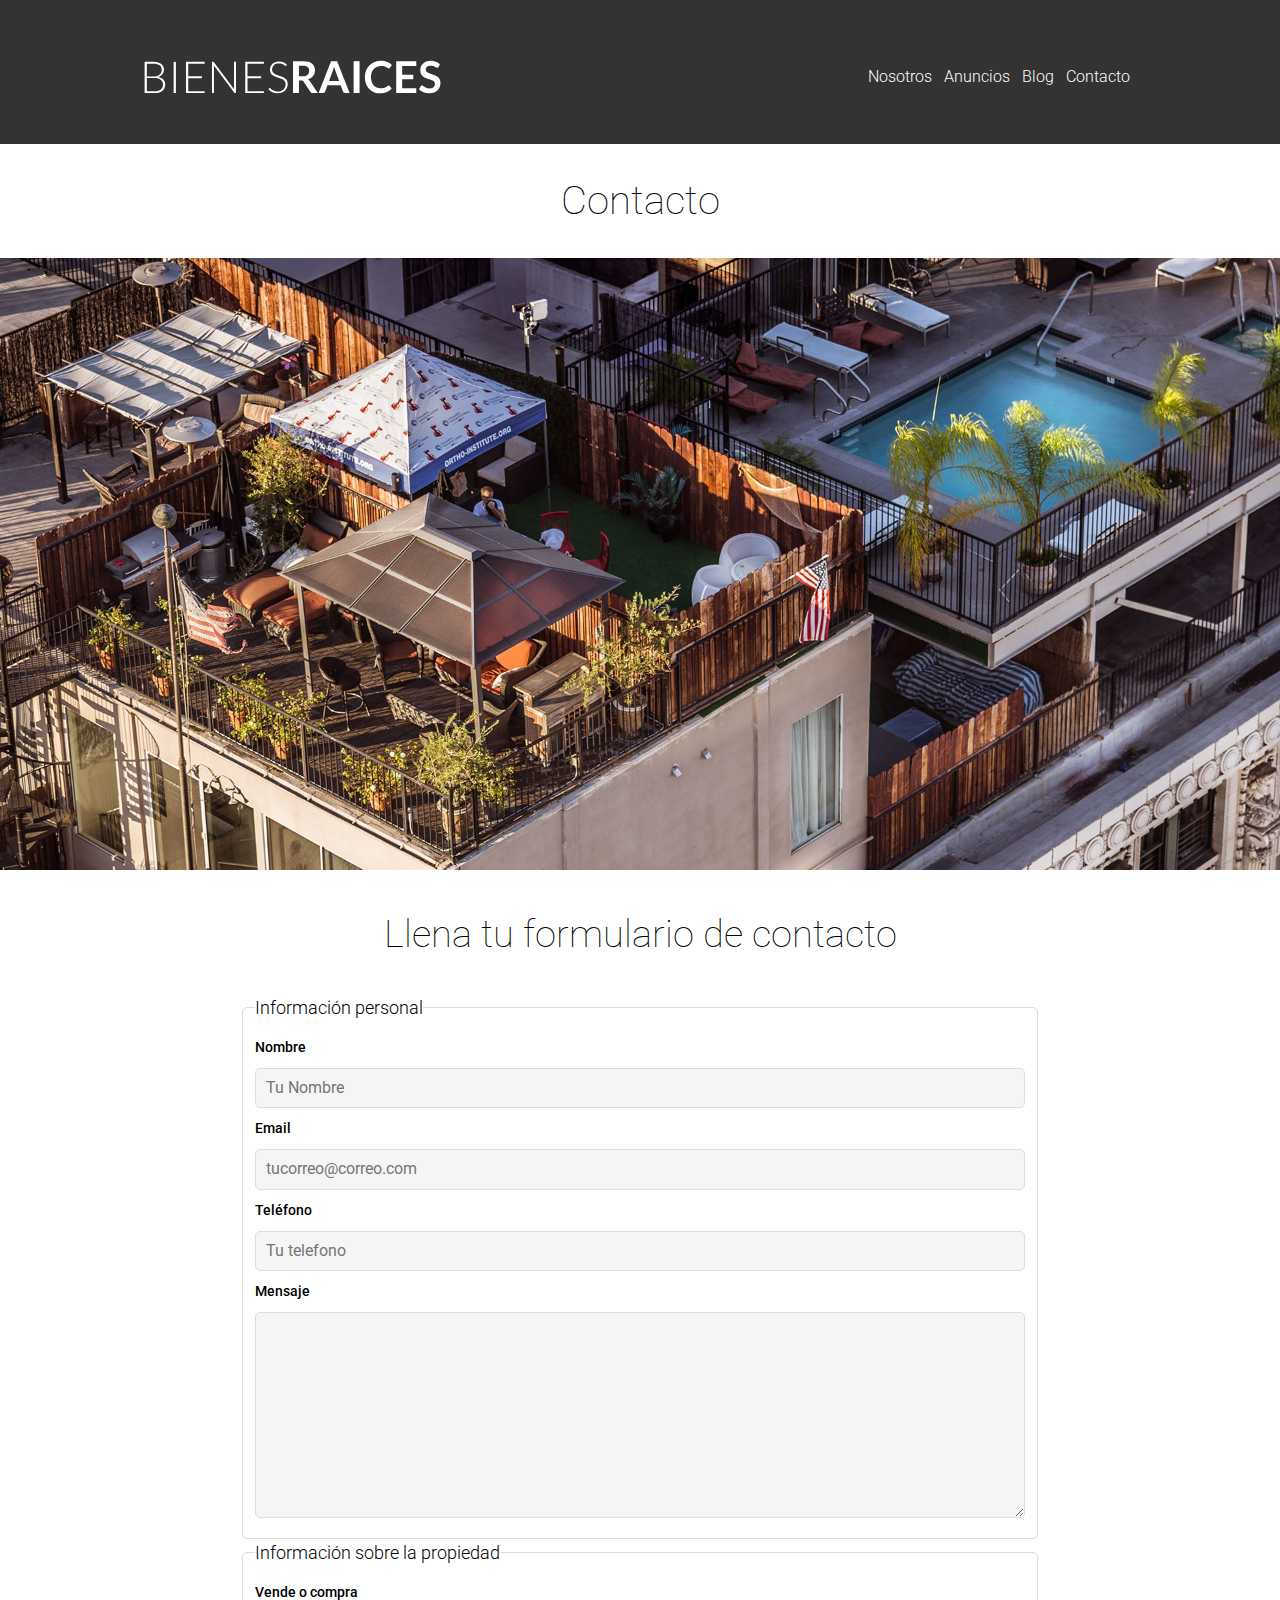
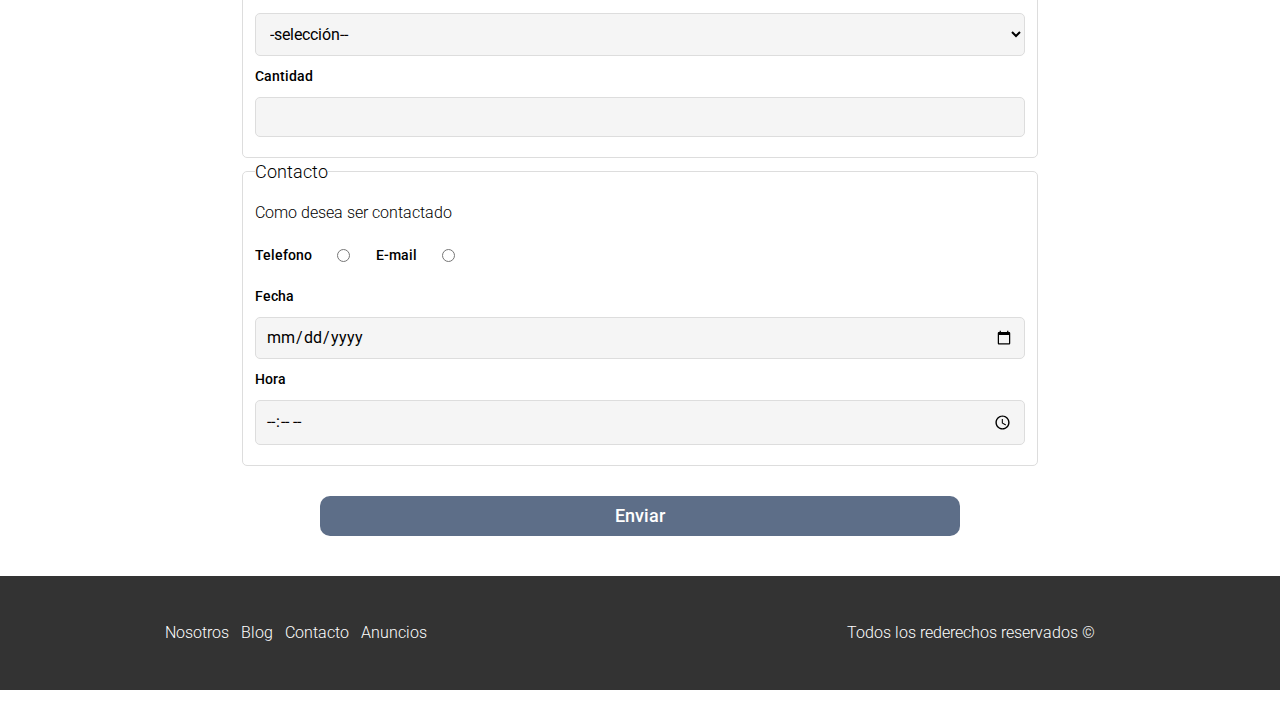
<file: proyecto-finca-raiz/contacto.html>
<!DOCTYPE html>
<html lang="en">

<head>
    <meta charset="UTF-8">
    <meta name="viewport" content="width=device-width, initial-scale=1.0">
    <title>Document</title>
    <link rel="stylesheet" href="css/normalize.css">
    <link rel="stylesheet" href="css/style.css">
    <link href="https://fonts.googleapis.com/css2?family=Roboto:ital,wght@0,100;0,300;0,400;1,100;1,300;1,400&display=swap" rel="stylesheet">
</head>

<body>
    <header class="site-header">
        <div class="contenedor contenido-header">
            <div class="barra">
                <a href="index.html">
                    <img src="img/logo.svg" alt="logo">
                </a>
                <nav class="navegacion">
                    <a href="nosotos.html">Nosotros</a>
                    <a href="anuncios.html">Anuncios</a>
                    <a href="blog.html">Blog</a>
                    <a href="contacto.html">Contacto</a>
                </nav>
            </div>
        </div>
    </header>

    <h1 class="fw-100 centrado">Contacto</h1>
    <img src="img/destacada3.jpg" alt="imagen principal">

    <main class="contenedor section contenido-centrado">
        <h2 class=" fw-100 centrado">Llena tu formulario de contacto</h2>
        <form class="formulario" action="">
            <fieldset>
                <legend>Información personal</legend>

                <label for="nombre">Nombre</label>
                <input type="text" id="nombre" placeholder="Tu Nombre" required>

                <label for="email">Email</label>
                <input type="email" id="email" placeholder="tucorreo@correo.com" required>

                <label for="telefono">Teléfono</label>
                <input type="tel" id="telefono" placeholder="Tu telefono" required>

                <label for="mensaje">Mensaje</label>
                <textarea id="mensaje" cols="30" rows="10"></textarea>
            </fieldset>

            <fieldset>
                <legend>Información sobre la propiedad</legend>

                <label for="opciones">Vende o compra</label>
                <select id="opciones">
                    <option value="" disabled selected>-selección--</option>
                    <option value="compra">Compra</option>
                    <option value="vende">Vende</option>
                </select>

                <label for="cantidad">Cantidad</label>
                <input type="number" min="0">
            </fieldset>

            <fieldset>
                <legend>Contacto</legend>

                <p>Como desea ser contactado</p>
                <div class="radio">
                    <label for="tel">Telefono</label>
                    <input type="radio" id="tel">

                    <label for="correo">E-mail</label>
                    <input type="radio" id="correo">
                </div>

                <label for="fecha">Fecha</label>
                <input type="date" id="fecha">

                <label for="hora">Hora</label>
                <input type="time" id="hora" min="09:00" max="18:00">
            </fieldset>

            <input type="submit" value="Enviar" class="botton botton-amarillo">
        </form>
    </main>


    <footer class="site-footer section">
        <div class="contenedor contenedor-footer">
            <nav class="navegacion">
                <a href="nosotos.html">Nosotros</a>
                <a href="blog.html">Blog</a>
                <a href="contacto.html">Contacto</a>
                <a href="anuncios.html">Anuncios</a>
            </nav>
            <p class="copy">Todos los rederechos reservados &copy;</p>
        </div>
    </footer>

</body>

</html>
</file>
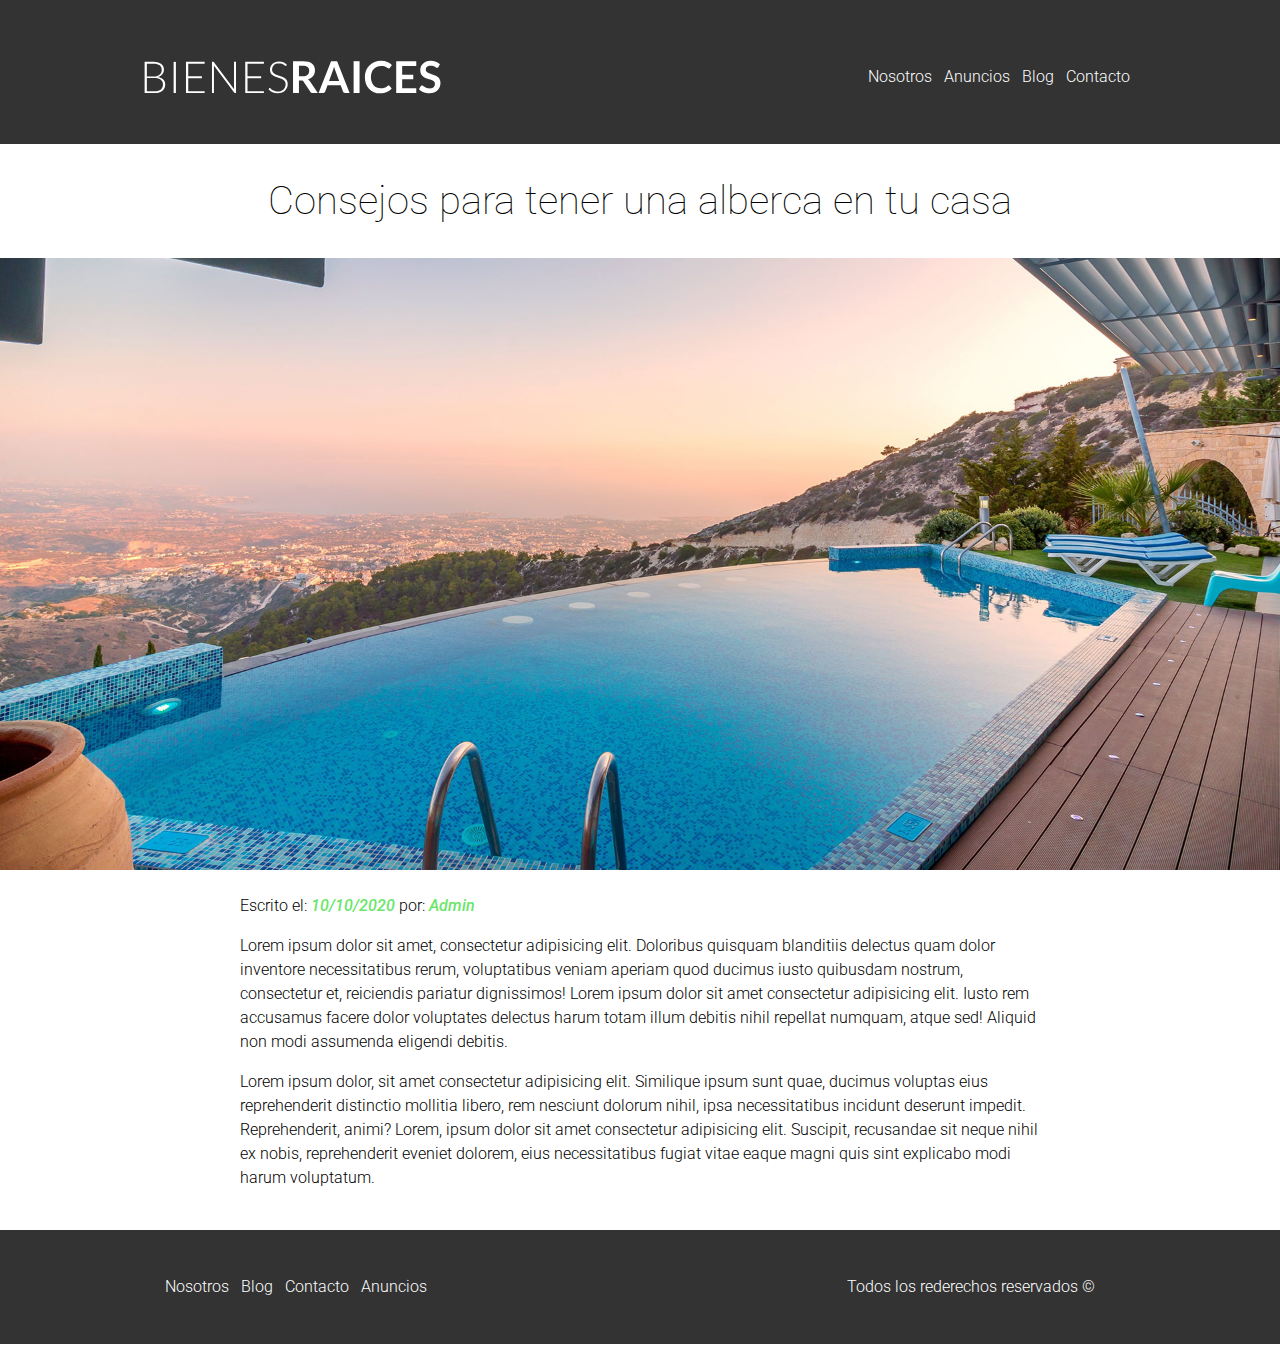
<file: proyecto-finca-raiz/entrada.html>
<!DOCTYPE html>
<html lang="en">

<head>
    <meta charset="UTF-8">
    <meta name="viewport" content="width=device-width, initial-scale=1.0">
    <title>Document</title>
    <link rel="stylesheet" href="css/normalize.css">
    <link rel="stylesheet" href="css/style.css">
    <link href="https://fonts.googleapis.com/css2?family=Roboto:ital,wght@0,100;0,300;0,400;1,100;1,300;1,400&display=swap" rel="stylesheet">
</head>

<body>
    <header class="site-header">
        <div class="contenedor contenido-header">
            <div class="barra">
                <a href="index.html">
                    <img src="img/logo.svg" alt="logo">
                </a>
                <nav class="navegacion">
                    <a href="nosotos.html">Nosotros</a>
                    <a href="anuncios.html">Anuncios</a>
                    <a href="blog.html">Blog</a>
                    <a href="contacto.html">Contacto</a>
                </nav>
            </div>
        </div>
    </header>

    <h1 class="fw-100 centrado">Consejos para tener una alberca en tu casa</h1>
    <img src="img/destacada2.jpg" alt="imagen anuncio">

    <main class="contenedor section contenido-centrado texto entrada">
        <p>Escrito el: <span> 10/10/2020 </span> por: <span> Admin </span> </p>
        <p>Lorem ipsum dolor sit amet, consectetur adipisicing elit. Doloribus quisquam blanditiis delectus quam dolor inventore necessitatibus rerum, voluptatibus veniam aperiam quod ducimus iusto quibusdam nostrum, consectetur et, reiciendis pariatur dignissimos!
            Lorem ipsum dolor sit amet consectetur adipisicing elit. Iusto rem accusamus facere dolor voluptates delectus harum totam illum debitis nihil repellat numquam, atque sed! Aliquid non modi assumenda eligendi debitis.</p>
        <p>Lorem ipsum dolor, sit amet consectetur adipisicing elit. Similique ipsum sunt quae, ducimus voluptas eius reprehenderit distinctio mollitia libero, rem nesciunt dolorum nihil, ipsa necessitatibus incidunt deserunt impedit. Reprehenderit, animi?
            Lorem, ipsum dolor sit amet consectetur adipisicing elit. Suscipit, recusandae sit neque nihil ex nobis, reprehenderit eveniet dolorem, eius necessitatibus fugiat vitae eaque magni quis sint explicabo modi harum voluptatum.</p>
    </main>

    <footer class="site-footer section">
        <div class="contenedor contenedor-footer">
            <nav class="navegacion">
                <a href="nosotos.html">Nosotros</a>
                <a href="blog.html">Blog</a>
                <a href="contacto.html">Contacto</a>
                <a href="anuncios.html">Anuncios</a>
            </nav>
            <p class="copy">Todos los rederechos reservados &copy;</p>
        </div>
    </footer>

</body>

</html>
</file>
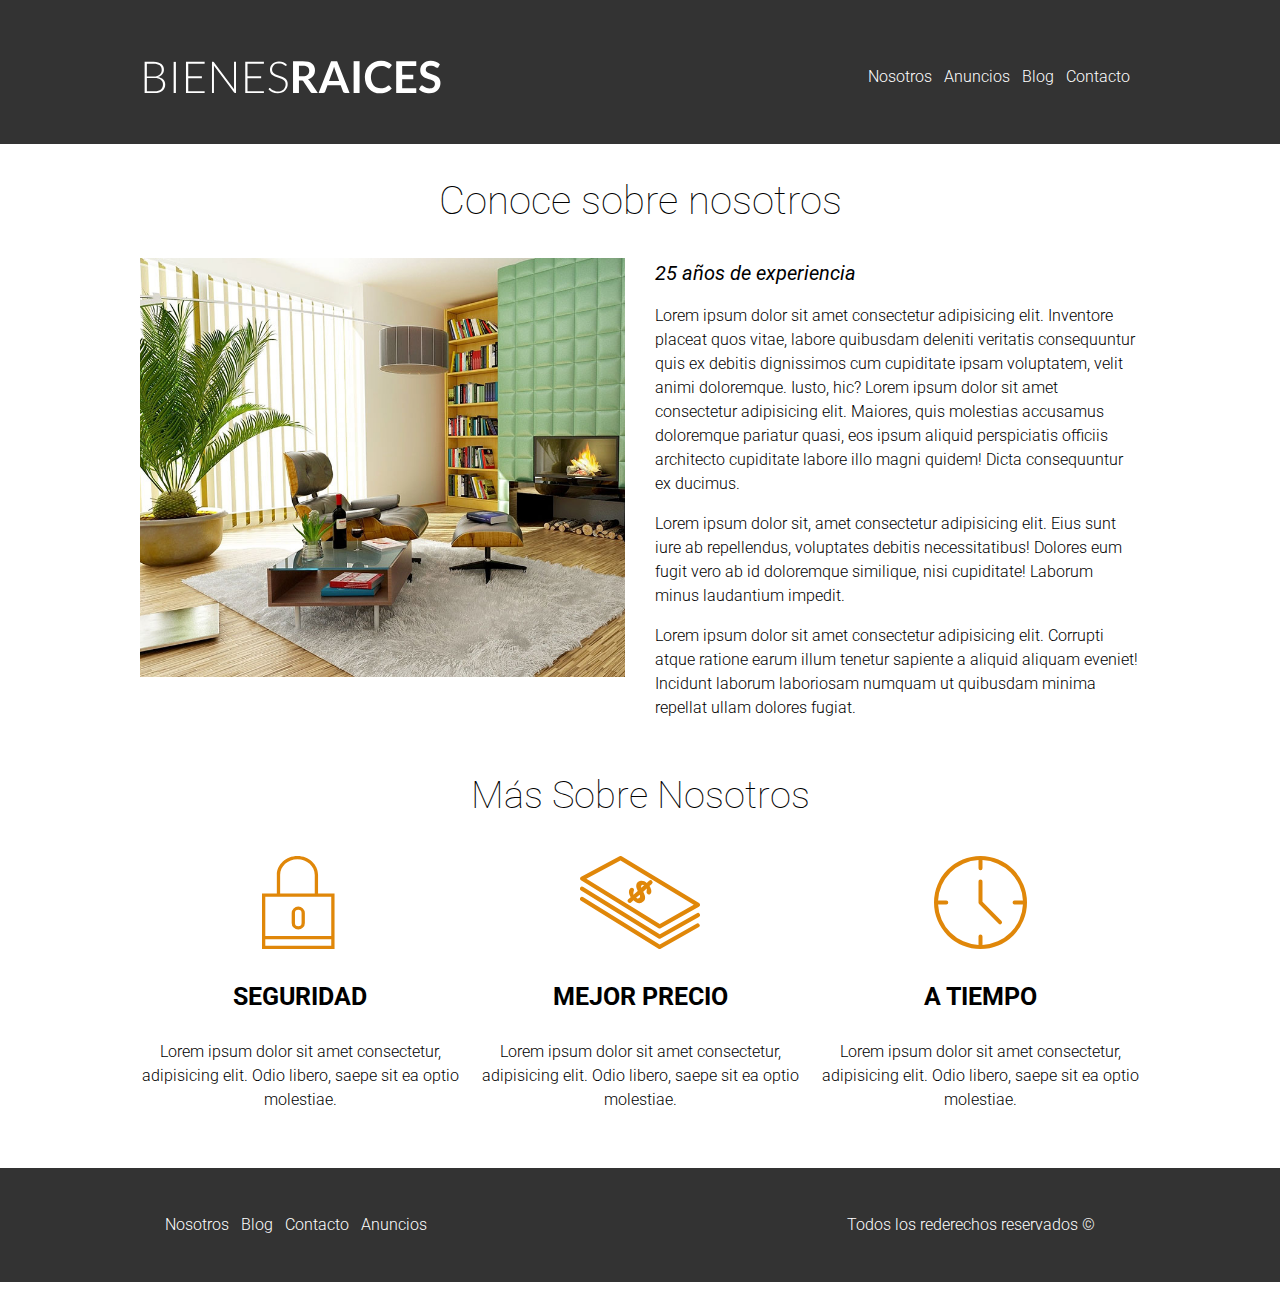
<file: proyecto-finca-raiz/nosotos.html>
<!DOCTYPE html>
<html lang="en">

<head>
    <meta charset="UTF-8">
    <meta name="viewport" content="width=device-width, initial-scale=1.0">
    <title>Document</title>
    <link rel="stylesheet" href="css/normalize.css">
    <link rel="stylesheet" href="css/style.css">
    <link href="https://fonts.googleapis.com/css2?family=Roboto:ital,wght@0,100;0,300;0,400;1,100;1,300;1,400&display=swap" rel="stylesheet">
</head>

<body>
    <header class="site-header">
        <div class="contenedor contenido-header">
            <div class="barra">
                <a href="index.html">
                    <img src="img/logo.svg" alt="logo">
                </a>
                <nav class="navegacion">
                    <a href="nosotos.html">Nosotros</a>
                    <a href="anuncios.html">Anuncios</a>
                    <a href="blog.html">Blog</a>
                    <a href="contacto.html">Contacto</a>
                </nav>
            </div>
        </div>
    </header>

    <main class="contenedor">
        <h1 class="centrado fw-100">Conoce sobre nosotros</h1>
        <div class="contenido-nosotros">
            <div class="imagen-nosotros">
                <img src="img/nosotros.jpg" alt="nosotros">
            </div>
            <div class="texto-nosotros">
                <blockquote>25 años de experiencia</blockquote>
                <p>Lorem ipsum dolor sit amet consectetur adipisicing elit. Inventore placeat quos vitae, labore quibusdam deleniti veritatis consequuntur quis ex debitis dignissimos cum cupiditate ipsam voluptatem, velit animi doloremque. Iusto, hic? Lorem
                    ipsum dolor sit amet consectetur adipisicing elit. Maiores, quis molestias accusamus doloremque pariatur quasi, eos ipsum aliquid perspiciatis officiis architecto cupiditate labore illo magni quidem! Dicta consequuntur ex ducimus.</p>

                <p>Lorem ipsum dolor sit, amet consectetur adipisicing elit. Eius sunt iure ab repellendus, voluptates debitis necessitatibus! Dolores eum fugit vero ab id doloremque similique, nisi cupiditate! Laborum minus laudantium impedit.</p>

                <p>Lorem ipsum dolor sit amet consectetur adipisicing elit. Corrupti atque ratione earum illum tenetur sapiente a aliquid aliquam eveniet! Incidunt laborum laboriosam numquam ut quibusdam minima repellat ullam dolores fugiat.</p>
            </div>
        </div>
    </main>

    <section class="contenedor section">
        <h2 class="fw-100 centrado">Más Sobre Nosotros</h2>
        <div class="iconos-nosotros">
            <div class="icono">
                <img src="img/icono1.svg" alt="seguridad">
                <h3>seguridad</h3>
                <p>Lorem ipsum dolor sit amet consectetur, adipisicing elit. Odio libero, saepe sit ea optio molestiae.</p>
            </div>
            <div class="icono">
                <img src="img/icono2.svg" alt="Mejor precio">
                <h3>Mejor precio</h3>
                <p>Lorem ipsum dolor sit amet consectetur, adipisicing elit. Odio libero, saepe sit ea optio molestiae.</p>
            </div>
            <div class="icono">
                <img src="img/icono3.svg" alt="A tiempo">
                <h3>A tiempo</h3>
                <p>Lorem ipsum dolor sit amet consectetur, adipisicing elit. Odio libero, saepe sit ea optio molestiae.</p>
            </div>
        </div>
    </section>
    <footer class="site-footer section">
        <div class="contenedor contenedor-footer">
            <nav class="navegacion">
                <a href="nosotos.html">Nosotros</a>
                <a href="blog.html">Blog</a>
                <a href="contacto.html">Contacto</a>
                <a href="anuncios.html">Anuncios</a>
            </nav>
            <p class="copy">Todos los rederechos reservados &copy;</p>
        </div>
    </footer>

</body>

</html>
</file>
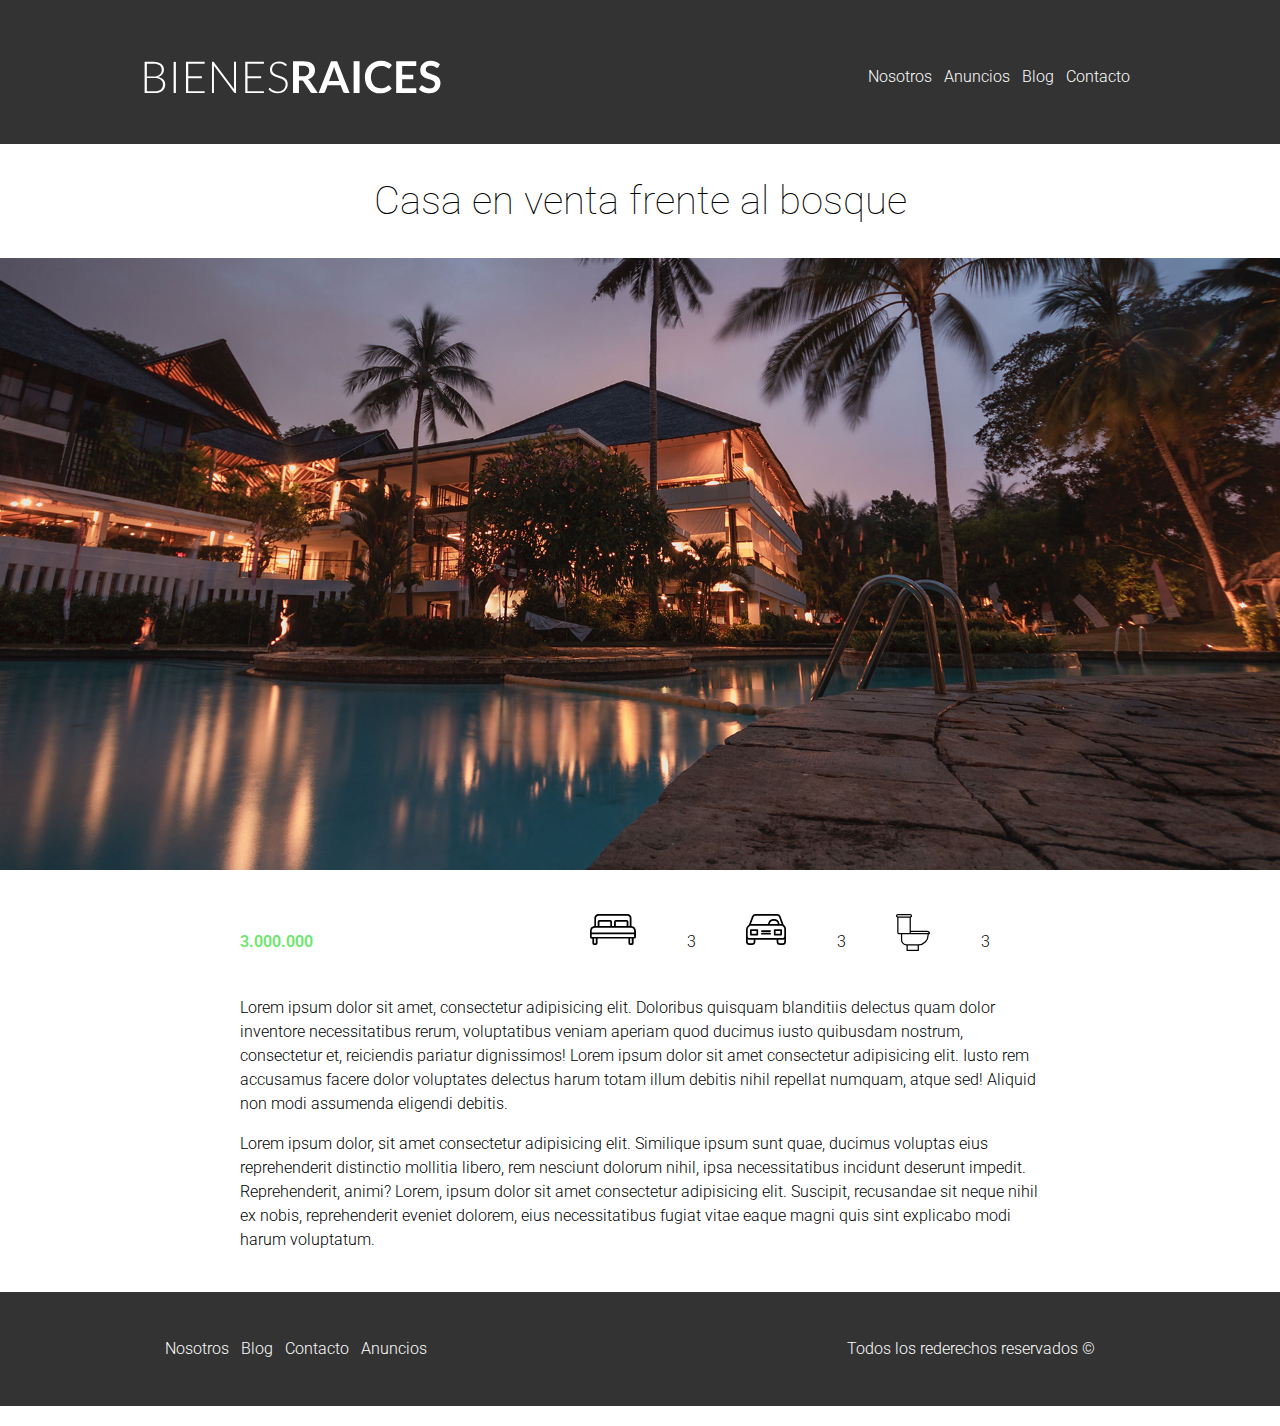
<file: proyecto-finca-raiz/propiedad.html>
<!DOCTYPE html>
<html lang="en">

<head>
    <meta charset="UTF-8">
    <meta name="viewport" content="width=device-width, initial-scale=1.0">
    <title>Document</title>
    <link rel="stylesheet" href="css/normalize.css">
    <link rel="stylesheet" href="css/style.css">
    <link href="https://fonts.googleapis.com/css2?family=Roboto:ital,wght@0,100;0,300;0,400;1,100;1,300;1,400&display=swap" rel="stylesheet">
</head>

<body>
    <header class="site-header">
        <div class="contenedor contenido-header">
            <div class="barra">
                <a href="index.html">
                    <img src="img/logo.svg" alt="logo">
                </a>
                <nav class="navegacion">
                    <a href="nosotos.html">Nosotros</a>
                    <a href="anuncios.html">Anuncios</a>
                    <a href="blog.html">Blog</a>
                    <a href="contacto.html">Contacto</a>
                </nav>
            </div>
        </div>
    </header>

    <h1 class="fw-100 centrado">Casa en venta frente al bosque </h1>
    <img src="img/destacada.jpg" alt="imagen anuncio">

    <main class="contenedor section contenido-centrado">
        <div class="resumen-propiedad">
            <p class="precio">3.000.000</p>
            <ul class="iconos-caracteristicas">
                <li><img src="img/icono_dormitorio.svg" alt=""></li>
                <p>3</p>
                <li><img src="img/icono_estacionamiento.svg" alt=""></li>
                <p>3</p>
                <li><img src="img/icono_wc.svg" alt=""></li>
                <p>3</p>
            </ul>
        </div>
        <!-- end resumen-propiedad -->
        <p>Lorem ipsum dolor sit amet, consectetur adipisicing elit. Doloribus quisquam blanditiis delectus quam dolor inventore necessitatibus rerum, voluptatibus veniam aperiam quod ducimus iusto quibusdam nostrum, consectetur et, reiciendis pariatur dignissimos!
            Lorem ipsum dolor sit amet consectetur adipisicing elit. Iusto rem accusamus facere dolor voluptates delectus harum totam illum debitis nihil repellat numquam, atque sed! Aliquid non modi assumenda eligendi debitis.</p>
        <p>Lorem ipsum dolor, sit amet consectetur adipisicing elit. Similique ipsum sunt quae, ducimus voluptas eius reprehenderit distinctio mollitia libero, rem nesciunt dolorum nihil, ipsa necessitatibus incidunt deserunt impedit. Reprehenderit, animi?
            Lorem, ipsum dolor sit amet consectetur adipisicing elit. Suscipit, recusandae sit neque nihil ex nobis, reprehenderit eveniet dolorem, eius necessitatibus fugiat vitae eaque magni quis sint explicabo modi harum voluptatum.</p>
    </main>

    <footer class="site-footer section">
        <div class="contenedor contenedor-footer">
            <nav class="navegacion">
                <a href="nosotos.html">Nosotros</a>
                <a href="blog.html">Blog</a>
                <a href="contacto.html">Contacto</a>
                <a href="anuncios.html">Anuncios</a>
            </nav>
            <p class="copy">Todos los rederechos reservados &copy;</p>
        </div>
    </footer>

</body>

</html>
</file>
<file: proyecto-cafe/css/style.css>
html {
    box-sizing: border-box;
    font-size: 62.5%;
    /* 1rem = 10px */
}

*,
*:before,
*:after {
    box-sizing: inherit;
}


/* font-family: 'Amatic SC', cursive;
font-family: 'Fira Sans', sans-serif;
font-family: 'Roboto', sans-serif; */

body {
    font-family: 'Roboto', sans-serif;
    font-size: 1.6rem;
    font-weight: 300;
    line-height: 1.5;
}

.contenedor {
    max-width: 85%;
    margin: 0 auto;
}

h1,
h2,
h3,
h4 {
    font-family: 'Roboto', sans-serif;
    font-weight: 700;
    font-style: italic;
}

h1 {
    font-size: 4rem;
}

h2 {
    font-size: 4rem;
    font-family: 'Amatic SC', cursive;
}

h3 {
    font-size: 3rem;
    font-family: 'Amatic SC', cursive;
    margin: 1rem 0;
    text-align: center;
    font-weight: 700;
}

img {
    width: 100%;
}


/* Utilidades */

.centrar-texto {
    text-align: center;
}

.no-margin {
    margin: 0;
}

.center {
    text-align: center;
}


/* GRID */

.columnas-6 {
    margin-bottom: 3rem;
    text-align: justify;
}

@media (min-width:768px) {
    .grid {
        display: flex;
        justify-content: space-between;
        margin-bottom: 3rem;
        flex-wrap: wrap;
    }
    .centrar-columnas {
        justify-content: center;
    }
    .columnas-4 {
        flex: 0 0 calc(33.3%);
    }
    .columnas-6 {
        flex: 0 0 calc(50% - 2rem);
    }
    .columnas-8 {
        flex: 0 0 calc(63.3% - 2rem);
    }
    .columnas-10 {
        flex: 0 0 calc(83% - 2rem);
    }
    .columnas-12 {
        flex: 0 0 100%;
    }
}


/* CABECERA */

@media (min-width:768px) {
    .barra {
        display: flex;
        justify-content: space-between;
        align-items: center;
        padding-top: 1rem;
    }
}

.site-header {
    background-image: url(../img/banner.jpg);
    background-repeat: no-repeat;
    background-position: center center;
    background-size: cover;
    height: auto;
}

@media (min-width:768px) {
    .site-header {
        height: 40rem;
    }
}

.site-header a {
    color: white;
    text-decoration: none;
}

.site-header h1 {
    text-align: center;
    font-weight: 300;
}

@media (min-width:768px) {
    .site-header h1 {
        margin-left: 2rem;
    }
}

.site-header span {
    font-weight: 500;
}


/* Navegacion */

.navegacion {
    margin-top: 2rem;
}

.navegacion a {
    text-align: center;
    margin: .4rem 0;
    display: block;
    color: white;
    text-decoration: none;
}

@media (min-width:768px) {
    .navegacion a {
        display: inline;
        margin-right: 2rem;
        font-size: 2rem;
    }
}


/* Header */

.texto-header {
    text-align: center;
    color: white;
    margin: 2rem 0;
}

@media (min-width:768px) {
    .texto-header {
        margin-top: 10rem;
    }
}

.texto-header h2 {
    padding: 1rem 0;
    font-size: 4rem;
    font-weight: 200;
    font-family: 'Amatic SC', cursive;
}

@media (min-width:768px) {
    .texto-header h2 {
        font-size: 5rem;
    }
}

.texto-header p {
    display: none;
    padding-bottom: 3rem;
}

@media (min-width:768px) {
    .texto-header p {
        display: inline;
        font-size: 2rem;
    }
}


/* CONTENIDO PRINCIPAL */

.contenido-principal {
    display: flex;
    justify-content: space-between;
    flex-wrap: wrap;
}

.blog,
.sidebar {
    flex: 0 0 100%;
}

.blog h2 {
    padding: 1rem;
    margin-bottom: 2rem;
    border-top: solid 2px #ddd;
    border-bottom: solid 2px #ddd;
}

.sidebar {
    order: -1;
}

@media (min-width:768px) {
    .contenido-principal {
        justify-content: space-between;
        margin-top: 3rem;
    }
    .blog {
        flex: 0 0 calc(70% - 3rem);
        order: 0;
    }
    .blog h2 {
        margin-bottom: 2rem;
        border: none;
    }
    .blog h3 {
        margin: 0;
        text-align: left;
    }
    .sidebar {
        flex: 1 1 calc(30%);
        order: 2;
    }
    .entrada-blog {
        display: flex;
        justify-content: space-between;
    }
    .entrada-blog .imagen {
        flex: 0 0 calc(50% - 2rem);
    }
    .entrada-blog .contenido-blog {
        flex: 0 0 calc(50%);
    }
    .contenido-blog h3 {
        font-size: 3rem;
    }
}


/* ENTRADA BLOG */

.entrada-blog {
    border-bottom: solid 1px #ddd;
    margin-bottom: 2rem;
}

.entrada-blog:last-of-type {
    border: none;
}


/* SIDEBAR */

.sidebar h2 {
    text-align: center;
    margin-bottom: 2rem;
    display: block;
}

.cursos-listas {
    list-style: none;
    padding: 0;
    text-align: center;
}

.cursos-listas-hidden {
    display: none;
}

@media (min-width:768px) {
    .cursos-listas-hidden {
        display: block;
    }
}

.cursos {
    line-height: 2.5;
    border: solid 1px #ddd;
    margin: 2rem 0;
    border-radius: 5px;
}

@media (min-width:768px) {
    .cursos {
        box-shadow: none;
        border: none;
        border-bottom: solid 1px #ddd;
    }
}

.cursos h4 {
    text-align: center;
}

.cursos p {
    font-weight: 500;
}

.cursos p span {
    font-weight: 300;
}


/* BOTONES */

.btn {
    display: block;
    background-color: rgb(49, 49, 49);
    color: rgb(255, 255, 255);
    font-weight: 500;
    text-decoration: none;
    border: solid 1px #ddd;
    border-radius: 0.4rem;
    text-align: center;
    margin: 0 auto;
    max-width: 50%;
}

.btn-primario {
    display: block;
    background-color: rgb(51, 29, 29);
    color: rgb(255, 255, 255);
    font-weight: 500;
    text-decoration: none;
    border: solid 1px #ddd;
    border-radius: 0.4rem;
    text-align: center;
    padding: 1rem;
    margin: 0 auto;
    max-width: 50%;
}

@media (min-width:768px) {
    .btn-primario {
        margin: 0;
    }
}


/* FOOTER */

.site-footer {
    background-color: rgb(29, 29, 29);
}

.footer {
    display: flex;
    justify-content: space-between;
}

.footer-barra {
    display: flex;
    justify-content: space-between;
    align-items: center;
    padding: 2rem;
}

.footer-barra a {
    text-decoration: none;
}

.footer-nav {
    margin: 0;
}

.footer-nav a {
    display: inline-block;
    margin-right: 1rem;
    font-size: 1.2rem;
}

.footer-p {
    color: white;
    text-align: center;
    font-size: 1.5rem;
    font-weight: 400;
}

@media (min-width:768px) {
    .footer-nav a {
        font-size: 1.6rem;
    }
    .footer-p {
        font-size: rem;
    }
}


/* FORMULARIO CONTACTO */

.formulario-contacto {
    padding: 5rem;
    background-color: white;
}

@media (min-width:768px) {
    .formulario-contacto {
        margin-top: -5rem;
    }
}

.formulario-contacto .campo {
    display: flex;
    justify-content: space-between;
    margin-bottom: 2rem;
    align-items: center;
}

.formulario-contacto .campo label {
    flex: 0 0 7rem;
}

.formulario-contacto .campo input:not([type="submit"]),
.formulario-contacto textarea {
    flex: 0 0 70%;
    border: solid 1px #ddd;
    padding: 1rem 0;
}

.formulario-contacto textarea {
    height: 10rem;
}

.formulario-contacto .enviar {
    display: flex;
    justify-content: center;
}

.enviar .boton {
    width: 15rem;
    padding: 0.7rem;
    border: solid 1px #ddd;
    border-radius: 0.5rem;
    background-color: rgb(49, 49, 49);
    color: white;
}
</file>
<file: proyecto-finca-raiz/css/style.css>
/* globales */
 
 *,
 *:before,
 *:after {
     box-sizing: inherit;
 }
 
 html {
     font-size: 62.5%;
     /* Esto resetea el tamaño de las REMS 62.5% = 10px de 16px */
     box-sizing: border-box;
 }
 
 body {
     font-family: 'Roboto', sans-serif;
     font-weight: 300;
     line-height: 1.5;
 }
 
 img {
     max-width: 100%;
 }
 
 .contenedor {
     max-width: 100rem;
     margin: 0 auto;
     max-width: 90%;
 }
 
 @media (min-width:768px) {
     .contenedor {
         max-width: 100rem;
         margin: 0 auto;
     }
 }
 
 h1 {
     font-size: 4rem;
 }
 
 h2 {
     font-size: 3.8rem;
 }
 
 h3 {
     font-size: 2.5rem;
 }
 
 h4 {
     font-size: 2.5rem;
 }
 
 p {
     font-size: 1.6rem;
 }
 
 blockquote {
     margin: 0;
     padding: 0;
     font-size: 2rem;
     font-style: italic;
     font-weight: 400;
     text-align: left;
 }
 
 a {
     text-decoration: none;
     color: black;
 }
 
 span {
     font-style: italic;
     font-weight: 500;
     color: #6ae66a;
 }
 /* utilidadles */
 
 .contenido-centrado {
     max-width: 80rem;
 }
 
 .section {
     margin-top: 2rem;
     margin-bottom: 2rem;
 }
 
 .fw-100 {
     font-weight: 100;
 }
 
 .centrado {
     text-align: center;
 }
 
 .d-block {
     display: block!important;
 }
 /* header */
 
 .site-header.inicio {
     background-image: url(../img/header.jpg);
     background-position: center center;
     background-size: cover;
     width: 100%;
     height: 90vh;
     min-height: 40rem;
 }
 
 .contenido-header {
     height: 100%;
     display: flex;
     flex-direction: column;
     justify-content: space-between;
 }
 
 .contenido-header h1 {
     color: #ffffff;
     padding: 1rem;
     font-weight: 100;
     font-size: 3.5rem;
     line-height: 1.5;
     text-align: center;
 }
 
 @media (min-width:768px) {
     .contenido-header h1 {
         text-align: left;
         max-width: 65rem;
     }
 }
 
 .barra img {
     display: block;
     margin: 2rem auto;
 }
 
 @media (min-width:768px) {
     .barra {
         display: flex;
         justify-content: space-between;
         align-items: center;
         padding-top: 3rem;
     }
 }
 
 .navegacion a {
     text-decoration: none;
     color: white;
     margin-right: 1rem;
     font-size: 2rem;
     display: block;
     text-align: center;
     line-height: 1.8;
 }
 
 @media (min-width:768px) {
     .navegacion a {
         display: inline-block;
         font-size: 1.6rem;
     }
 }
 
 .navegacion a:hover {
     color: #6ae66a;
 }
 /* seccion iconos nosotros */
 
 @media (min-width:768px) {
     .iconos-nosotros {
         display: flex;
         justify-content: space-between;
     }
 }
 
 .icono {
     flex-basis: calc(33% - 1rem);
     text-align: center;
 }
 
 .icono h3 {
     text-transform: uppercase;
 }
 /* anuncios */
 
 @media (min-width:768px) {
     .contenedor-anuncios {
         display: flex;
         justify-content: space-between;
         flex-wrap: wrap;
     }
 }
 
 .anuncio {
     flex-grow: 0;
     flex-shrink: 0;
     flex: 0 0 calc(33.3% - 1rem);
     border: solid 1px #b5b5b5;
     border-radius: 4px;
     background-color: #f5f5f5;
     margin-bottom: 2rem;
 }
 
 .contenido-anuncio {
     padding: 2rem;
 }
 
 .contenido-anuncio h3,
 .contenido-anuncio p {
     margin: 0;
 }
 
 .precio {
     padding-top: 1rem;
     font-weight: 600;
     color: #6ae66a;
 }
 
 .iconos-caracteristicas {
     list-style: none;
     display: flex;
     justify-content: space-evenly;
     text-align: center;
     padding: 0;
     margin-top: 2rem;
     margin-bottom: 1rem;
     max-width: 50rem;
     flex: 1;
 }
 /* bottones */
 
 .botton {
     text-decoration: none;
     font-size: 1.8rem;
     font-weight: 500;
     color: white;
     padding: 1rem;
     display: inline-block;
     margin-top: 3rem;
     text-align: center;
     border-radius: 1rem;
     border: none;
 }
 
 .botton-amarillo {
     background-color: rgba(0, 27, 68, 0.637);
 }
 
 .botton-verde {
     background-color: #6ae66a;
 }
 
 .ver-todas {
     display: flex;
     justify-content: flex-end;
     margin-bottom: 3rem;
 }
 /* contacto home */
 
 .imagen-contacto {
     background-image: url(../img/encuentra.jpg);
     background-position: center center;
     background-size: cover;
     height: 35rem;
     display: flex;
     align-items: center;
 }
 
 .contenido-contacto {
     color: #ffffff;
     text-align: center;
     font-weight: 300;
 }
 
 @media (min-width:768px) {
     .contenido-contacto {
         flex: 1;
         text-align: left;
     }
 }
 
 .contenido-contacto p {
     font-size: 1.8rem;
 }
 /* Seccion inferior Blog and testimonials */
 
 @media (min-width:768px) {
     .seccion-inferior {
         display: flex;
         justify-content: space-between;
     }
 }
 
 .seccion-inferior h2 {
     text-align: center;
     font-weight: 100;
 }
 
 .seccion-inferior .blog {
     flex-basis: 60%;
 }
 
 .entrada-blog {
     display: flex;
     justify-content: space-between;
     margin: 2rem 2rem;
     font-size: 1.8rem;
 }
 
 .entrada-blog:last-of-type {
     margin-bottom: 0;
 }
 
 .entrada-blog .imagen-blog {
     flex-basis: 40%;
 }
 
 .entrada-blog .texto-entrada {
     flex-basis: calc(60% - 3rem);
 }
 
 .texto-entrada h3 {
     margin: 0;
     font-size: 2rem;
     font-weight: 400;
 }
 
 .texto-entrada h3::after {
     content: "";
     display: block;
     width: 10rem;
     height: 0.4rem;
     background-color: #6ae66a;
     border-radius: 0.5rem;
     margin-top: 0.5rem;
 }
 
 .testimoniales {
     display: none;
 }
 
 @media (min-width:768px) {
     .seccion-inferior .testimoniales {
         flex-basis: calc(40% - 3rem);
         display: block;
     }
 }
 
 .testimonial {
     background-color: #f5f5f5;
     padding: 2rem 2rem 0 2rem;
     border-radius: 1rem;
     color: rgb(8, 8, 8);
     border: solid 0.5px #ddd;
     box-shadow: 0.5px 0.5px 0.5px #ddd;
 }
 
 .testimonial blockquote {
     font-size: 2rem;
     font-style: italic;
 }
 
 .testimonial p {
     font-size: 2.5rem;
     text-align: right;
 }
 /* Footer */
 
 .site-footer {
     background-color: #333333;
     margin: 0;
     margin-top: 4rem;
 }
 
 .contenedor-footer {
     padding-top: 1.5rem;
     text-align: center;
     margin-bottom: 2rem;
 }
 
 @media (min-width:768px) {
     .contenedor-footer {
         display: flex;
         justify-content: space-between;
         padding: 2.5rem;
         align-items: center;
     }
 }
 
 .copy {
     margin: 0;
     color: white;
     padding: 2rem;
 }
 /* Nosotros.html */
 
 .site-header {
     background-color: #333333;
     padding: 0 0 2rem 0;
 }
 
 @media (min-width:768px) {
     .contenido-nosotros {
         display: grid;
         grid-template-columns: 1fr 1fr;
         grid-template-rows: auto;
         font-size: 1.8rem;
         column-gap: 3rem;
         row-gap: 3rem;
     }
 }
 /* propiedas.html */
 
 .resumen-propiedad {
     display: flex;
     justify-content: space-between;
     align-items: center;
 }
 /* contacto.html */
 
 .formulario {
     font-size: 1.6rem;
 }
 
 .formulario fieldset {
     border: solid 0.5px #ddd;
     border-radius: 0.5rem;
 }
 
 .formulario .radio {
     display: flex;
     justify-content: space-between;
     text-align: left;
     max-width: 20rem;
 }
 
 .formulario p {
     font-weight: 300;
     margin: 1rem 0;
 }
 
 .formulario legend {
     font-size: 1.8rem;
     font-weight: 300;
 }
 
 label {
     display: block;
     margin: 1rem 0;
     font-weight: 500;
     font-size: 1.4rem;
 }
 
 input:not([type="submit"]),
 textarea,
 select {
     display: block;
     width: 100%;
     background-color: #f5f5f5;
     padding: 1rem;
     border: solid 0.5px #ddd;
     border-radius: 0.5rem;
     margin: 1rem 0;
 }
 
 input[type="radio"] {
     width: auto;
 }
 
 input[type="submit"] {
     display: block;
     width: 80%;
     margin-left: auto;
     margin-right: auto;
 }
 
 input[type="submit"]:hover {
     cursor: pointer;
 }
</file>
